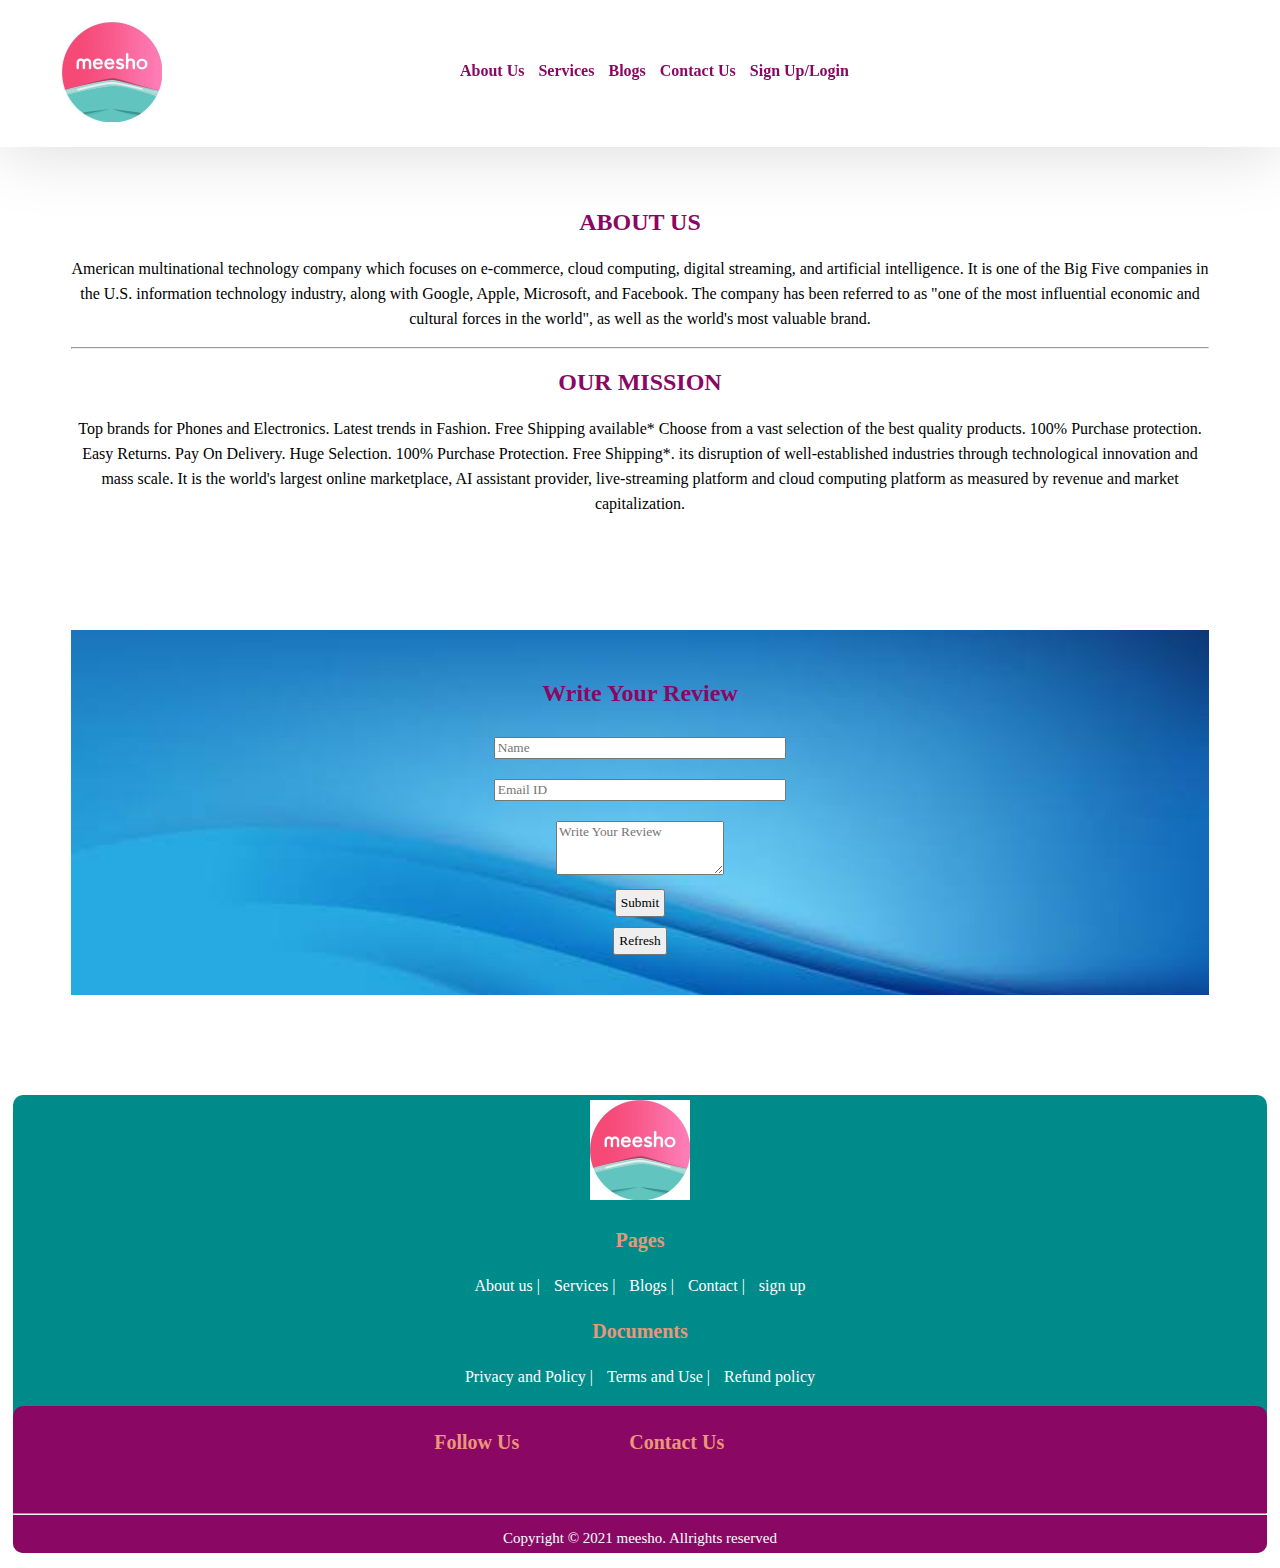
<file: about.html>
<!DOCTYPE html>
<html lang="en">
    <head>
        <title>E-Commerce | About Us</title>
        <link rel="icon" href="images/meesho.jpg">
        <meta http-equiv="Content-Type" content="text/html:charset=UTF-8">
        <meta http-equiv="X-UA-Compatible" content="IE=7">
        <meta charset="utf-8">
        <meta name="viewport" content="width=device-width, initial-scale=1">
        <link rel="stylesheet" href="style.css">
        <link rel="stylesheet" href="https://cdnjs.cloudflare.com/ajax/libs/font-awesome/5.15.3/css/all.min.css" 
              integrity="sha512-iBBXm8fW90+nuLcSKlbmrPcLa0OT92xO1BIsZ+ywDWZCvqsWgccV3gFoRBv0z+8dLJgyAHIhR35VZc2oM/gI1w==" 
              crossorigin="anonymous" referrerpolicy="no-referrer" />
    </head>
        <nav class="nav nav_top">
            <div class=logo>
                <a href="index.html"><img src="images/meesho.jpg" width="100">
            </div>
            <div class="nav_side">
                <a href="about.html">About Us</a>
                <a href="services.html">Services</a>
                <a href="blogs.html">Blogs</a>
                <a href="contact.html">Contact Us</a>
                <a href="signup.html">Sign Up/Login</a>
            </div>
        </nav>
        <div class="about_us">
            <h2>ABOUT US</h2>
            <div class="about_container">
            <p>American multinational technology company which focuses on e-commerce, 
            cloud computing, digital streaming, and artificial intelligence. 
            It is one of the Big Five companies in the U.S. information technology industry, 
            along with Google, Apple, Microsoft, and Facebook.
             The company has been referred to as 
            "one of the most influential economic and cultural forces in the world", 
            as well as the world's most valuable brand.</p><hr>
            <h2>OUR MISSION</h2>
            <p>Top brands for Phones and Electronics.
             Latest trends in Fashion. 
            Free Shipping available* 
            Choose from a vast selection of the best quality products. 
            100% Purchase protection. Easy Returns. Pay On Delivery. Huge Selection. 
            100% Purchase Protection. Free Shipping*.
            its disruption of well-established industries through technological
             innovation and mass scale. It is the world's largest online marketplace,
             AI assistant provider, live-streaming platform and cloud computing platform
             as measured by revenue and market capitalization.</p>
            </div>
            <div class="feed">
            <h2>Write Your Review</h2>
            <div class="feed_form">
            
            <form name="submit-googlesheet" method="post">
            <input type="text" name="Name" placeholder="Name"><br>
            <input type="email" name="Email" placeholder="Email ID"><br>
            <textarea rows="3" cols="20" name="Review" placeholder="Write Your Review"></textarea><br>
            <button type="submit">Submit</button><br>
            <button type="reset">Refresh</button><br>
            </form>
            </div>
            </div>
            </div>
            <footer>
                <div class="footer_logo">
                  <a href="index.html"><img src="images/meesho.jpg" width="100"></a>
                </div>
                <div class="pages">
                  <h3>Pages</h3>
                  <a href="about.html">About us |</a>
                  <a href="services.html">Services |</a>
                  <a href="blogs.html">Blogs |</a>
                  <a href="contact.html">Contact |</a>
                  <a href="signup.html">sign up</a>
                </div>
                <div class="doc">
                  <h3>Documents</h3>
                  <a href="">Privacy and Policy |</a>
                  <a href="">Terms and Use |</a>
                  <a href="">Refund policy</a>
                </div>
                <div class="media">
                  <div class="media_container">
                    <div class="social">
                      <h3>Follow Us</h3>
                      <a href="https://m.facebook.com/meeshosupply/" target="_blank"><i class="fab fa-facebook" aria-hidden="true"></i></a>
                   <a href="https://www.instagram.com/meeshoapp/?hl=en" target="_blank"><i class="fab fa-instagram" aria-hidden ="true"></i></a>

                  <a href="https://in.linkedin.com/company/meesho" target="_blank"><i class="fab fa-linkedin" aria-hidden="true"></i></a>
                </div>
                <div class="contact">
                  <h3>Contact Us</h3>
                  <a href=""><i class="fab fa-whatsapp" aria-hidden ="true"></i></a>
                  <a href="tel:+9108061799600"><i class="fa fa-phone-square" aria-hidden="true"></i></a>
                  <a href="mailto:help@meesho.com"><i class="fa fa-envelope" aria-hidden="true"></i></a>
                    </div>                
                  </div>
                  <hr>
                  <div class="copy">
                      <p>Copyright © 2021 meesho. Allrights reserved</p>
                  </div>
                </div>
                
                  
              </footer>
              <script>
                const scriptURL="https://script.google.com/macros/s/AKfycbzlVRoZkAQkU1pvOA4xZ0fseNCXo7abJNK1Ych_eWURIHkb6ZKHdd_JJUzUgX9mAYrY/exec"
                const form = document.forms['submit-googlesheet']
                          
                            form.addEventListener('submit', e => {
                              e.preventDefault()
                              fetch(scriptURL, { method: 'POST', body: new FormData(form)})
                                .then(response => alert("Thanks for Contacting us..! We Will Contact You Soon..."))
                                .catch(error => console.error('Error!', error.message))
                            })
                </script>
            </body>
    
 
            </html>
</file>
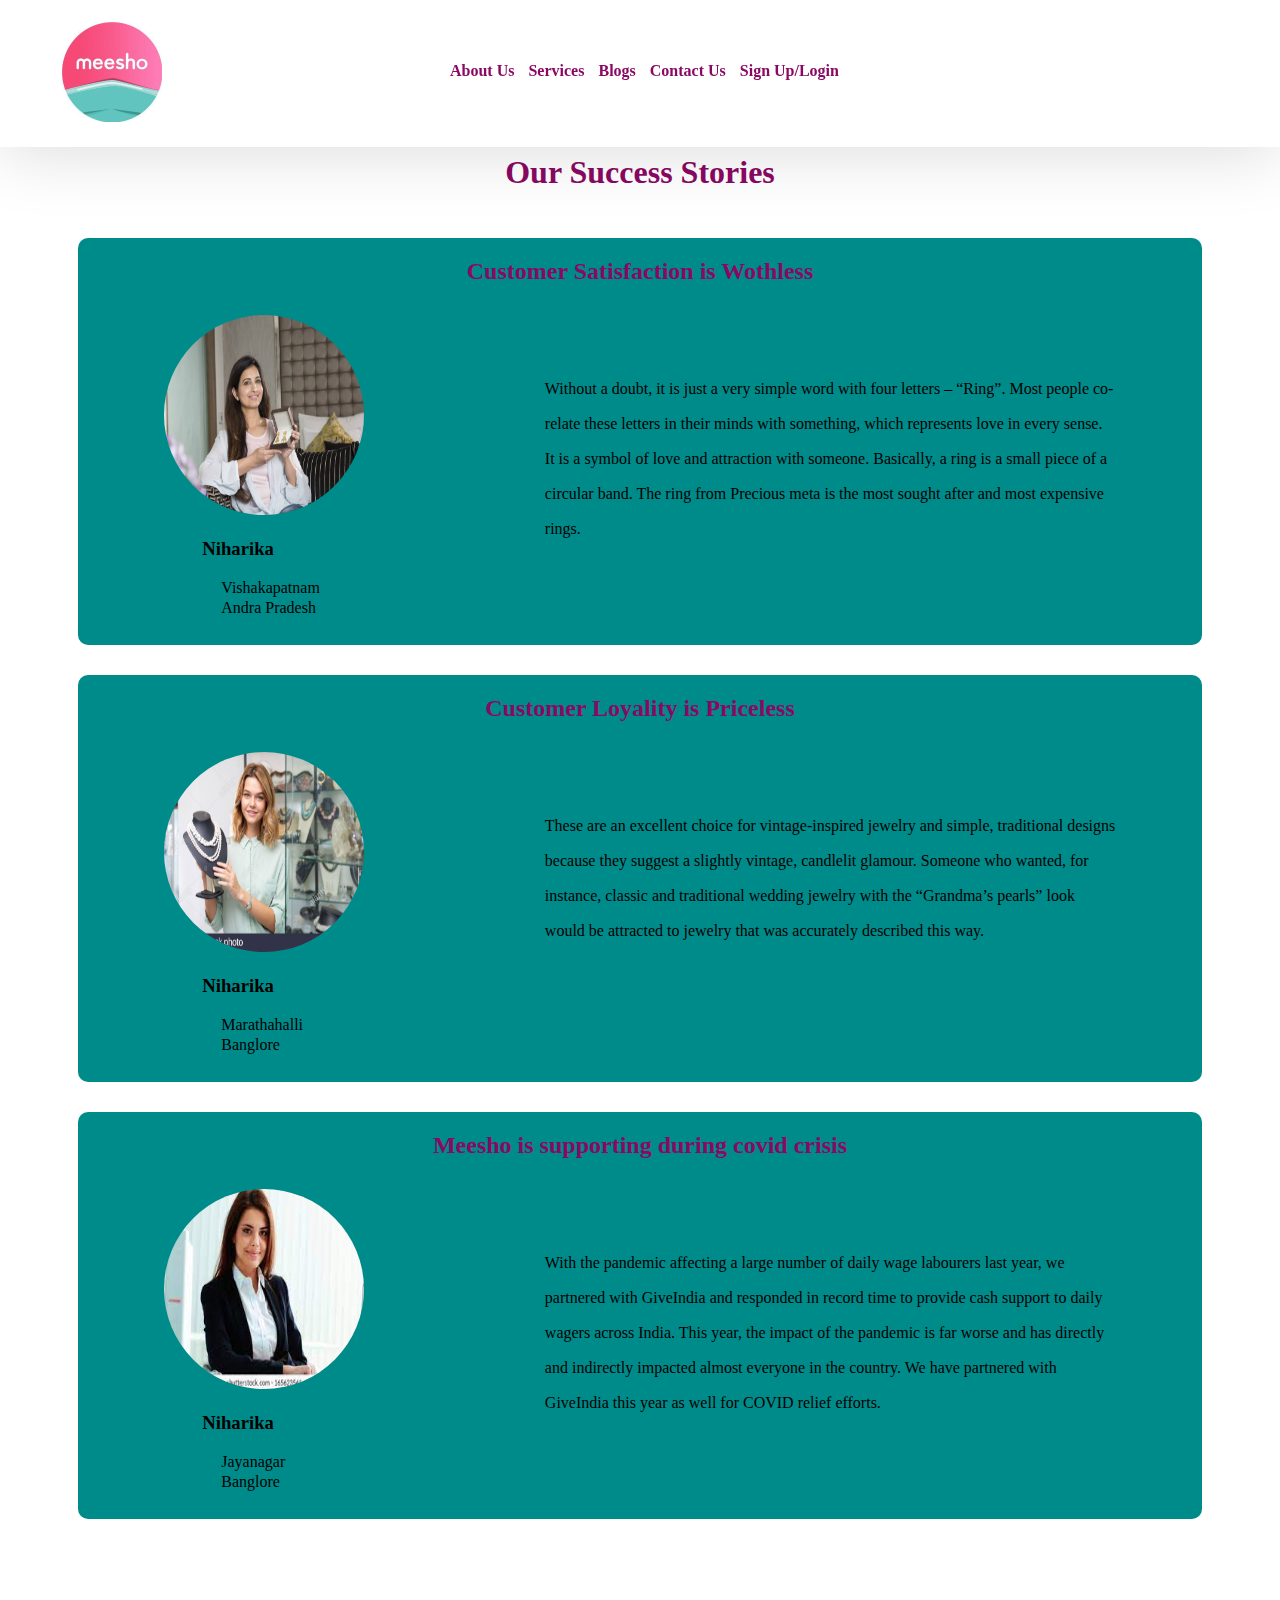
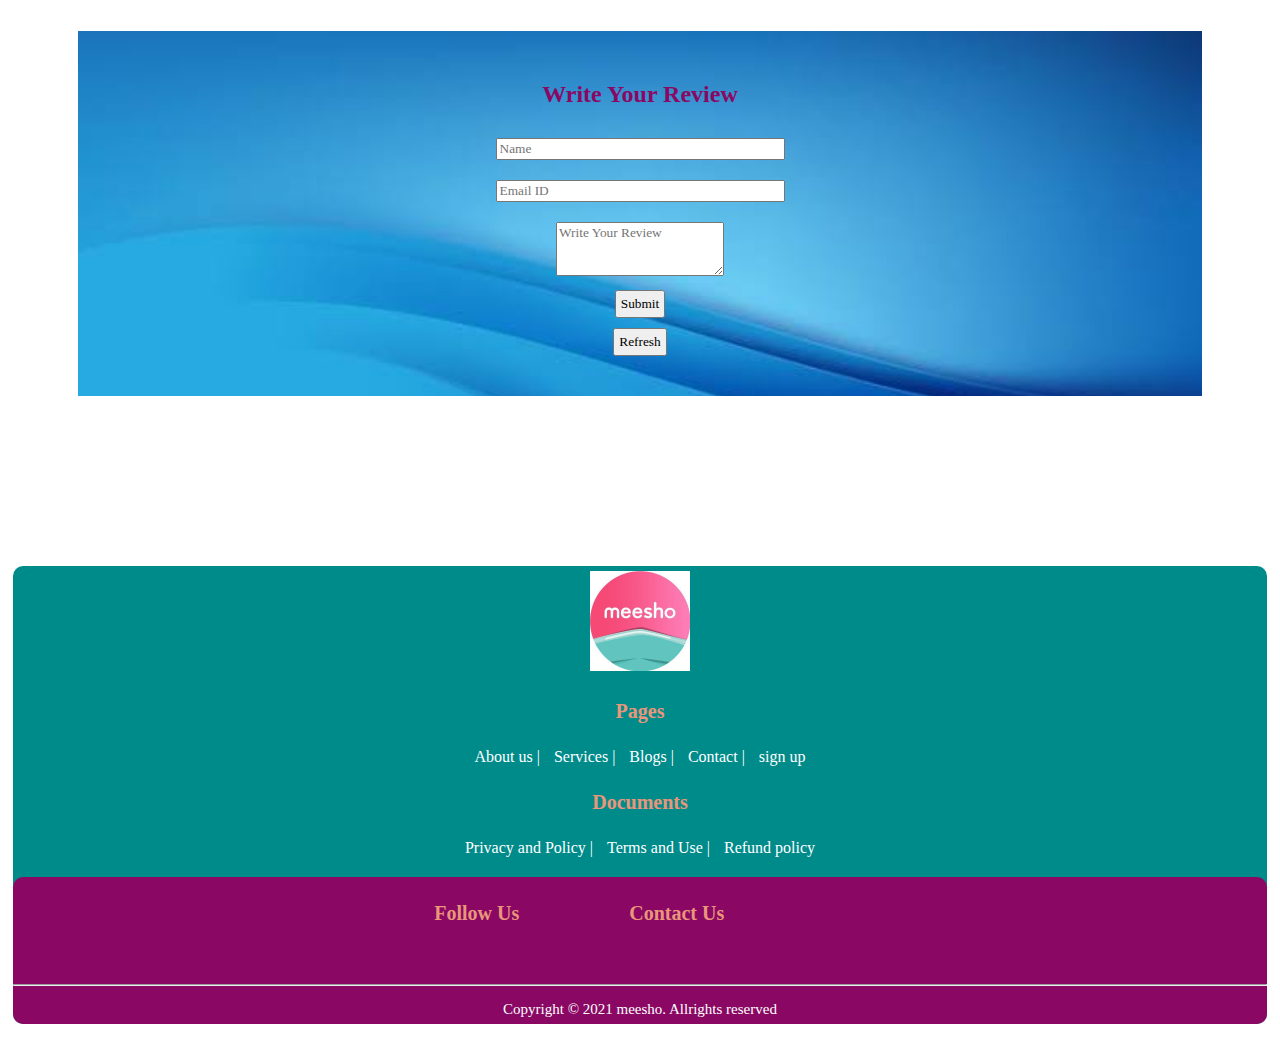
<file: blogs.html>
<!DOCTYPE html>
<html lang="en">
    <head>
        <title>E-Commerce | Blogs</title>
        <link rel="icon" href="images/meesho.jpg">
        <meta http-equiv="Content-Type" content="text/html:charset=UTF-8">
        <meta http-equiv="X-UA-Compatible" content="IE=7">
        <meta charset="utf-8">
        <meta name="viewport" content="width=device-width, initial-scale=1">
        <link rel="stylesheet" href="style.css">
        <link rel="stylesheet" href="https://cdnjs.cloudflare.com/ajax/libs/font-awesome/5.15.3/css/all.min.css" 
       integrity="sha512-iBBXm8fW90+nuLcSKlbmrPcLa0OT92xO1BIsZ+ywDWZCvqsWgccV3gFoRBv0z+8dLJgyAHIhR35VZc2oM/gI1w==" 
     crossorigin="anonymous" referrerpolicy="no-referrer" />
    </head>
    <body>
        <nav class="nav nav_top">
            <div class=logo>
                <a href="index.html"><img src="images/meesho.jpg" width="100"></a>
            </div>
            <div class="nav_side">
                <a href="about.html">About Us</a>
                <a href="services.html">Services</a>
                <a href="blogs.html">Blogs</a>
                <a href="contact.html">Contact Us</a>
                <a href="signup.html">Sign Up/Login</a>
            </div>
        </nav>
        <div class="blog">
            <h1>Our Success Stories</h1>
            <div class="blog_view">
                <h2>Customer Satisfaction is Wothless</h2>
                <div class="blog_container">
                    <div class="blog_img">                                       
                        <img src="images/review.jpeg" width="200" height="200">
                        <h3><i class="fa fa-user" aria-hidden="true"></i> Niharika</h3>
                        <p>Vishakapatnam<br>Andra Pradesh</p>
                    </div>
                    <div class="blog_content">
                    <p>Without a doubt, it is just a very simple word with four letters – “Ring”. 
                        Most people co-relate these letters in their minds with something, 
                        which represents love in every sense. It is a symbol of love and attraction with someone. 
                        Basically, a ring is a small piece of a circular band.
                        The ring from Precious meta is the most sought after and most expensive rings.</p>
                    </div>
                </div>
            </div>
            <div class="blog_view">
                <h2>Customer Loyality is Priceless</h2>
                <div class="blog_container">
                    <div class="blog_img">  
                        <img src="images/customer.jpg" width="200" height="200">
                        <h3><i class="fa fa-user" aria-hidden="true"></i> Niharika</h3>
                        <p>Marathahalli<br>Banglore</p>
                    </div>
                    <div class="blog_content">
                        <p>These are an excellent choice for vintage-inspired jewelry and simple,
                        traditional designs because they suggest a slightly vintage, candlelit glamour. 
                        Someone who wanted, for instance, classic and traditional wedding jewelry with the “Grandma’s pearls” 
                        look would be attracted to jewelry that was accurately described this way.</p>
                    </div>
                </div>
            </div>
            <div class="blog_view">
                <h2>Meesho is supporting during covid crisis</h2>
                <div class="blog_container">
                    <div class="blog_img">
                        <img src="images/blog.jpg" width="200" height="200">
                        <h3><i class="fa fa-user" aria-hidden="true"></i> Niharika</h3>
                        <p>Jayanagar<br>Banglore</p>
                    </div>
                    <div class="blog_content">
                        <p>With the pandemic affecting a large number of daily wage labourers last year, 
                            we partnered with GiveIndia and responded in record time to provide cash support 
                            to daily wagers across India. This year, the impact of the pandemic is far worse and has
                             directly and indirectly impacted almost everyone in the country. 
                            We have partnered with GiveIndia this year as well for COVID relief efforts.</p>
                    </div>
                </div>
           </div>
           
        <div class="feed">
            <h2>Write Your Review</h2>
            <div class="feed_form">
            
            <form name="submit-googlesheet" method="post">
            <input type="text" name="Name" placeholder="Name"><br>
            <input type="email" name="Email" placeholder="Email ID"><br>
            <textarea rows="3" cols="20" name="Review" placeholder="Write Your Review"></textarea><br>
            <button type="submit">Submit</button><br>
            <button type="reset">Refresh</button><br>
            </form>
            </div>
            </div>
            </div>
        <footer>
            <div class="footer_logo">
              <a href="index.html"><img src="images/meesho.jpg" width="100"></a>
            </div>
            <div class="pages">
              <h3>Pages</h3>
              <a href="about.html">About us |</a>
              <a href="services.html">Services |</a>
              <a href="blogs.html">Blogs |</a>
              <a href="contact.html">Contact |</a>
              <a href="signup.html">sign up</a>
            </div>
            <div class="doc">
              <h3>Documents</h3>
              <a href="">Privacy and Policy |</a>
              <a href="">Terms and Use |</a>
              <a href="">Refund policy</a>
            </div>
            <div class="media">
              <div class="media_container">
                <div class="social">
                  
                      <h3>Follow Us</h3>
                      <a href="https://m.facebook.com/meeshosupply/" target="_blank"><i class="fab fa-facebook" aria-hidden="true"></i></a>
                  <a href="https://www.instagram.com/meeshoapp/?hl=en" target="_blank"><i class="fab fa-instagram-square"  aria-hidden ="true"></i></a>
                  <a href="https://in.linkedin.com/company/meesho" target="_blank"><i class="fab fa-linkedin" aria-hidden="true"></i></a>
                </div>
                <div class="contact">
                  <h3>Contact Us</h3>
                  <a href=""><i class="fab fa-whatsapp-square fa-3x" aria-hidden ="true"></i></a>
                  <a href="tel:+9108061799600"><i class="fa fa-phone-square" aria-hidden="true"></i></a>
                  <a href="mailto:help@meesho.com"><i class="fa fa-envelope" aria-hidden="true"></i></a>
                </div>                
              </div>
              <hr>
              <div class="copy">
                  <p>Copyright © 2021 meesho. Allrights reserved</p>
              </div>
            </div>
            
              
          </footer>
          <script>
            const scriptURL="https://script.google.com/macros/s/AKfycbzlVRoZkAQkU1pvOA4xZ0fseNCXo7abJNK1Ych_eWURIHkb6ZKHdd_JJUzUgX9mAYrY/exec"
            const form = document.forms['submit-googlesheet']
                      
                        form.addEventListener('submit', e => {
                          e.preventDefault()
                          fetch(scriptURL, { method: 'POST', body: new FormData(form)})
                            .then(response => alert("Thanks for Contacting us..! We Will Contact You Soon..."))
                            .catch(error => console.error('Error!', error.message))
                        })
            </script>
        </body>


        </html>
</file>
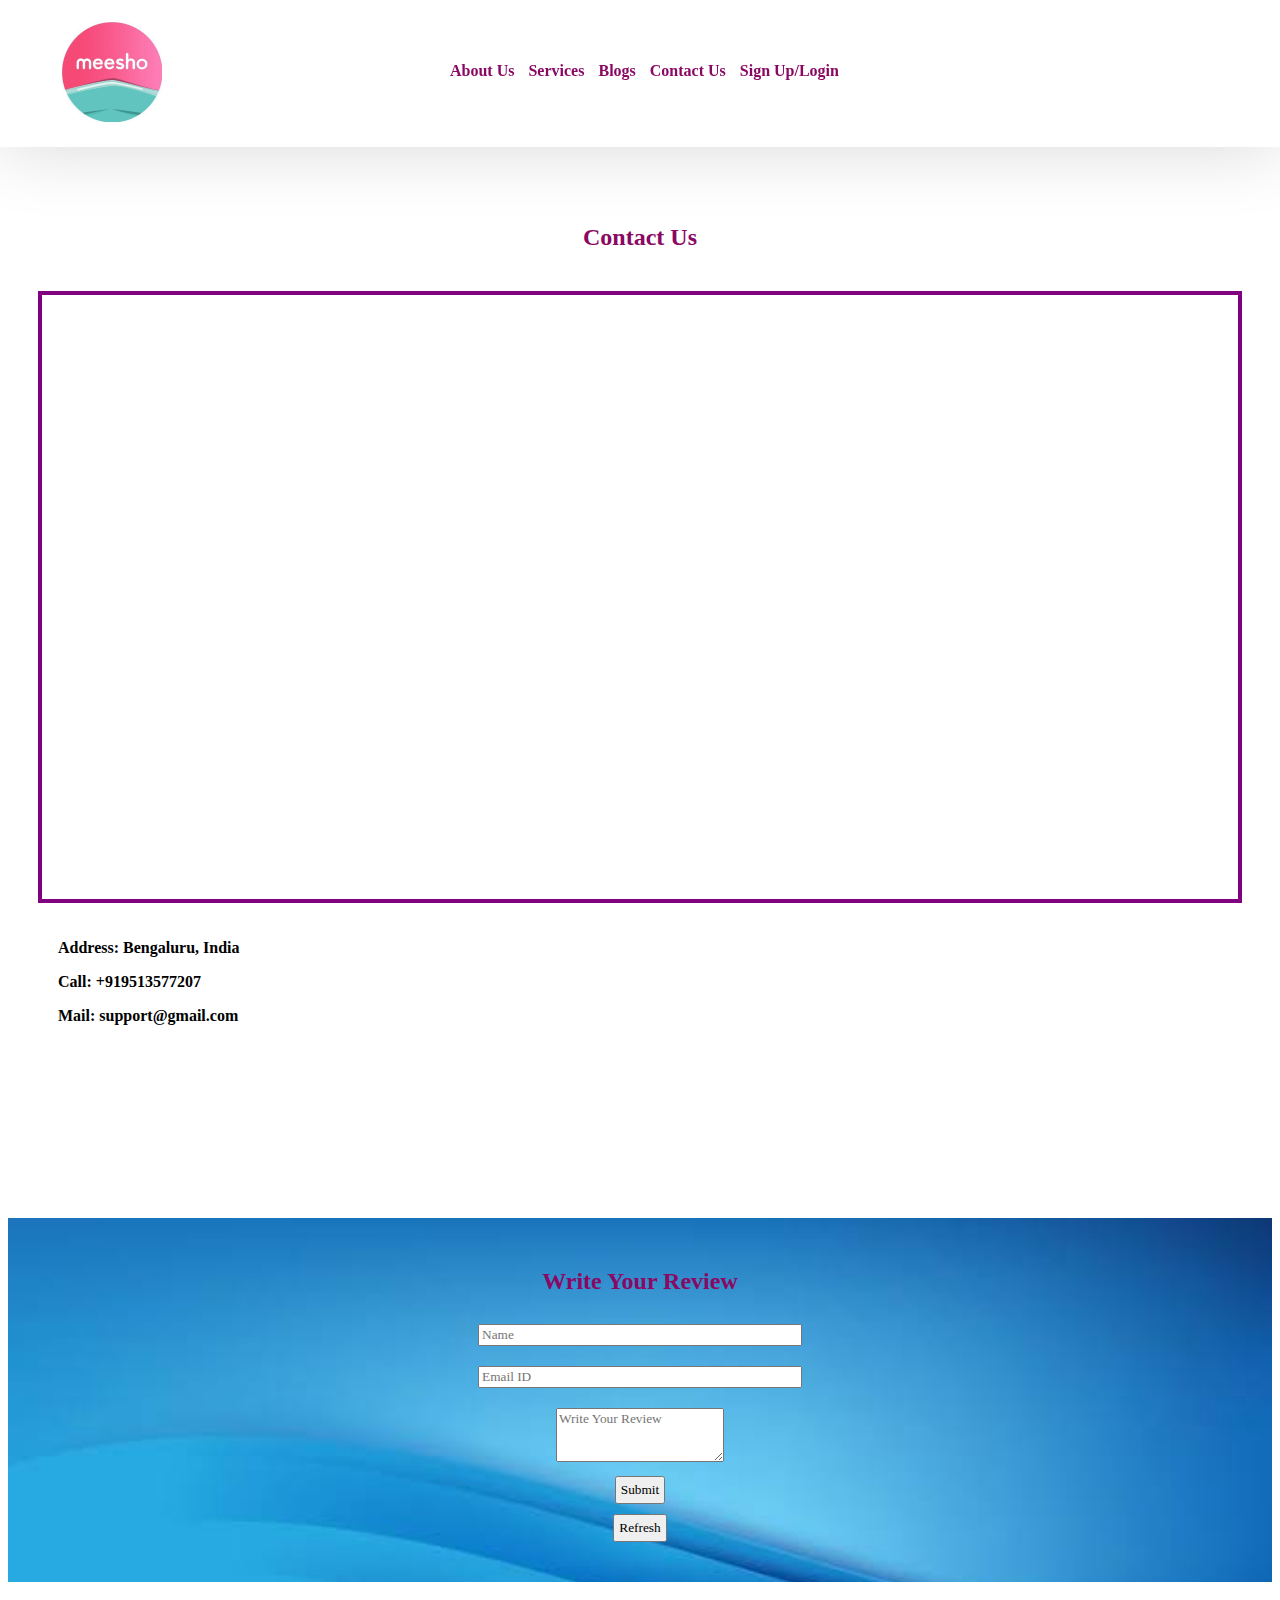
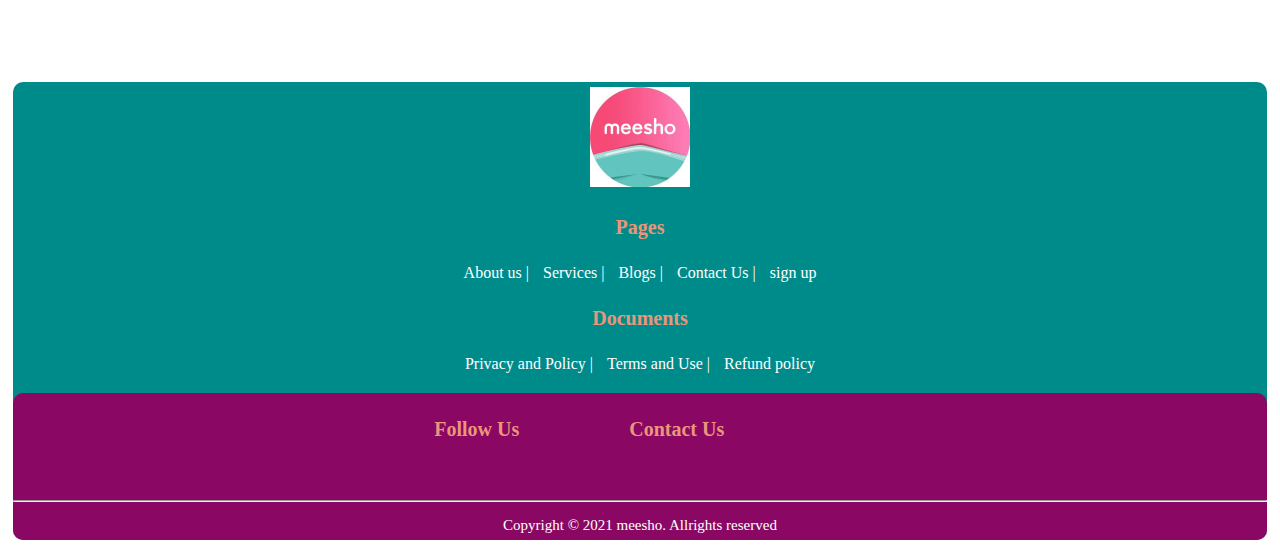
<file: contact.html>
<!DOCTYPE html>
<html lang="en">
    <head>
        <title>E-Commerce | Contact Us</title>
        <link rel="icon" href="images/meesho.jpg">
        <meta http-equiv="Content-Type" content="text/html:charset=UTF-8">
        <meta http-equiv="X-UA-Compatible" content="IE=7">
        <meta charset="utf-8">
        <meta name="viewport" content="width=device-width, initial-scale=1">
        <link rel="stylesheet" href="style.css">
        <link rel="stylesheet" href="https://cdnjs.cloudflare.com/ajax/libs/font-awesome/5.15.3/css/all.min.css"
 integrity="sha512-iBBXm8fW90+nuLcSKlbmrPcLa0OT92xO1BIsZ+ywDWZCvqsWgccV3gFoRBv0z+8dLJgyAHIhR35VZc2oM/gI1w==" 
crossorigin="anonymous" referrerpolicy="no-referrer" />
    </head>
    <body>
        <nav class="nav nav_top">
            <div class=logo>
                <a href="index.html"><img src="images/meesho.jpg" width="100"></a>
            </div>
            <div class="nav_side">
                <a href="about.html">About Us</a>
                <a href="services.html">Services</a>
                <a href="blogs.html">Blogs</a>
                <a href="contact.html">Contact Us</a>
                <a href="signup.html">Sign Up/Login</a>
            </div>
        </nav>
        <div class="contact_us">
            <h2>Contact Us</h2>
            <div class="g_map">
                <iframe src="https://www.google.com/maps/embed?pb=!1m18!1m12!1m3!1d497723.7994960129!2d77.30163505361749!3d12.
                941929779416583!2m3!1f0!2f0!3f0!3m2!1i1024!2i768!4f13.1!3m3!1m2!
                1s0x3bae16440acd0efd%3A0x58f093efec8f6c9f!2sBangalore%20Urban%2C%20Karnataka!5e0!3m2!1sen!2sin!
                4v1625988581737!5m2!1sen!2sin" 
                width="100%" height="600" style="border:0;" allowfullscreen="" loading="lazy"></iframe>

            </div>
            <div class="contact_container">
                <p><b>Address: Bengaluru, India</b></p>
                <p><b>Call: +919513577207</b></p>
                <p><b>Mail: support@gmail.com</b></p>
            </div>
        </div>
        <div class="feed">
          <h2>Write Your Review</h2>
          <div class="feed_form">
          
          <form name="submit-googlesheet" method="post">
          <input type="text" name="Name" placeholder="Name"><br>
          <input type="email" name="Email" placeholder="Email ID"><br>
          <textarea rows="3" cols="20" name="Review" placeholder="Write Your Review"></textarea><br>
          <button type="submit">Submit</button><br>
          <button type="reset">Refresh</button><br>
          </form>
          </div>
        </div>
        </div>
          <footer>
              <div class="footer_logo">
                <a href="index.html"><img src="images/meesho.jpg" width="100"></a>
              </div>
              <div class="pages">
                <h3>Pages</h3>
                <a href="about.html">About us |</a>
                <a href="services.html">Services |</a>
                <a href="blogs.html">Blogs |</a>
                <a href="contact.html">Contact Us |</a>
                <a href="signup.html">sign up</a>
              </div>
              <div class="doc">
                <h3>Documents</h3>
                <a href="">Privacy and Policy |</a>
                <a href="">Terms and Use |</a>
                <a href="">Refund policy</a>
              </div>
              <div class="media">
                <div class="media_container">
                  <div class="social">
                    
                      <h3>Follow Us</h3>
                      <a href="https://m.facebook.com/meeshosupply/" target="_blank"><i class="fab fa-facebook" aria-hidden="true"></i></a>
                  <a href="https://www.instagram.com/meeshoapp/?hl=en" target="_blank"><i class="fab fa-instagram-square"  aria-hidden ="true"></i></a>
                  <a href="https://in.linkedin.com/company/meesho" target="_blank"><i class="fab fa-linkedin" aria-hidden="true"></i></a>
                </div>
                <div class="contact">
                  <h3>Contact Us</h3>
                  <a href=""><i class="fab fa-whatsapp-square" aria-hidden ="true"></i></a>
                  <a href="tel:+9108061799600"><i class="fa fa-phone-square" aria-hidden="true"></i></a>
                  <a href="mailto:help@meesho.com"><i class="fa fa-envelope" aria-hidden="true"></i></a>
                  </div>                
                </div>
                <hr>
                <div class="copy">
                    <p>Copyright © 2021 meesho. Allrights reserved</p>
                </div>
              </div>
              
                
            </footer>
            <script>
              const scriptURL="https://script.google.com/macros/s/AKfycbzlVRoZkAQkU1pvOA4xZ0fseNCXo7abJNK1Ych_eWURIHkb6ZKHdd_JJUzUgX9mAYrY/exec"
              const form = document.forms['submit-googlesheet']
                        
                          form.addEventListener('submit', e => {
                            e.preventDefault()
                            fetch(scriptURL, { method: 'POST', body: new FormData(form)})
                              .then(response => alert("Thanks for Contacting us..! We Will Contact You Soon..."))
                              .catch(error => console.error('Error!', error.message))
                          })
              </script>
        </body>
        </html>
</file>
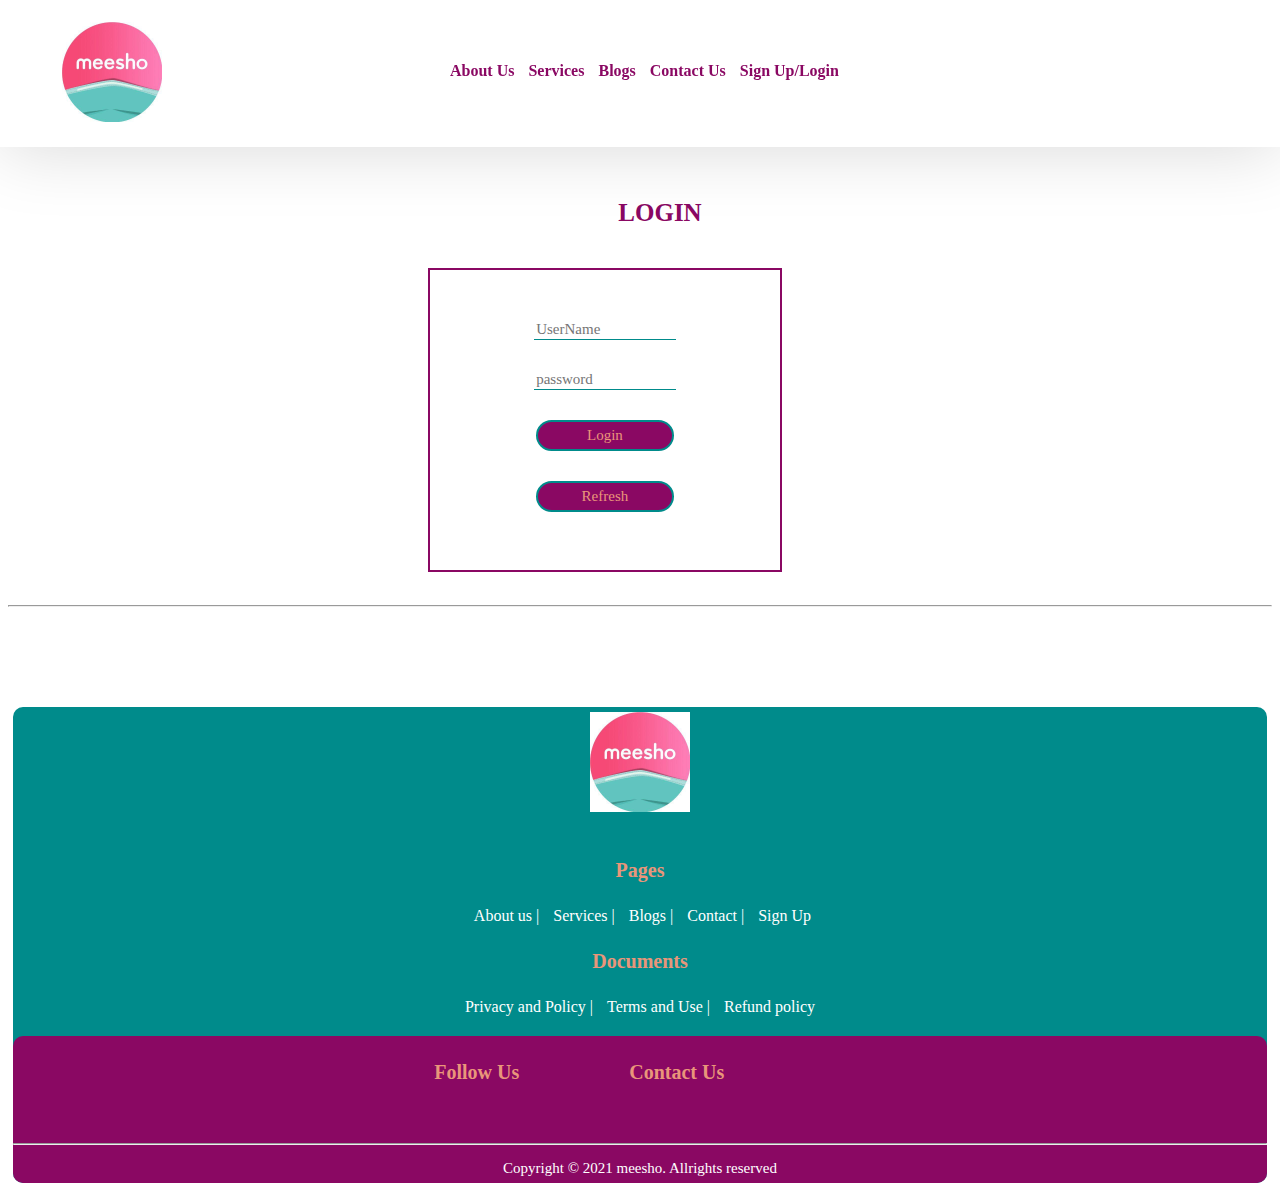
<file: login.html>
<!DOCTYPE html>
<html lang="en">
    <head>
        <title>E-Commerce | Login</title>
        <link rel="icon" href="images/meesho.jpg">
        
        <meta http-equiv="Content-Type" content="text/html:charset=UTF-8">
        <meta http-equiv="X-UA-Compatible" content="IE=7">
        <meta charset="UTF-8">
        <meta name="viewport" content="width=device-width, initial-scale=1">
        <link rel="stylesheet" href="style.css">
         
        <link rel="stylesheet" href="https://cdnjs.cloudflare.com/ajax/libs/font-awesome/5.15.3/css/all.min.css"
 integrity="sha512-iBBXm8fW90+nuLcSKlbmrPcLa0OT92xO1BIsZ+ywDWZCvqsWgccV3gFoRBv0z+8dLJgyAHIhR35VZc2oM/gI1w==" 
crossorigin="anonymous" referrerpolicy="no-referrer" />

    </head>
    <body>
        <nav class="nav nav_top">
            <div class=logo>
                <a href="index.html"><img src="images/meesho.jpg" width="100"></a>
            </div>
            <div class="nav_side">
                <a href="about.html">About Us</a>
                <a href="services.html">Services</a>
                <a href="blogs.html">Blogs</a>
                <a href="contact.html">Contact Us</a>
                <a href="signup.html">Sign Up/Login</a>
            </div>
        </nav>
        <div class='login'>
            <h2>LOGIN</h2>
            <div class="login_container">
                <form >
                  <i class="fa fa-user" aria-hidden="true"></i>
                  <input type="text" name=" UserName" placeholder="UserName" required><br>
                  <i class="fa fa-key" aria-hidden="true"></i>
                  <input type="password" name="password" placeholder="password" required><br>
                    <button type="submit"  onclick="alert('Welcome to Meesho Hope you have a Great Shopping')">Login</button><br>
                    <button type="reset">Refresh</button><br>
                </form>
            </div>
        </div>
        
        <hr>
        <footer>
            <div class="footer_logo">
              <a href="index.html"><img src="images/meesho.jpg" width="100"</a>
            </div>
            <div class="pages">
              <h3>Pages</h3>
              <a href="about.html">About us |</a>
              <a href="services.html">Services |</a>
              <a href="blogs.html">Blogs |</a>
              <a href="contact.html">Contact |</a>
              <a href="signup.html">Sign Up</a>
            </div>
            <div class="doc">
              <h3>Documents</h3>
              <a href="">Privacy and Policy |</a>
              <a href="">Terms and Use |</a>
              <a href="">Refund policy</a>
            </div>
            <div class="media">
              <div class="media_container">
                <div class="social">
                  <h3>Follow Us</h3>
                  <a href="https://m.facebook.com/meeshosupply/" target="_blank"><i class="fab fa-facebook" aria-hidden="true"></i></a>
                   <a href="https://www.instagram.com/meeshoapp/?hl=en" target="_blank"><i class="fab fa-instagram" aria-hidden ="true"></i></a>
                   <a href="https://in.linkedin.com/company/meesho" target="_blank"><i class="fab fa-linkedin" aria-hidden="true"></i></a>
                </div>
                <div class="contact">
                  <h3>Contact Us</h3>
                  <a href=""><i class="fab fa-whatsapp" aria-hidden ="true"></i></a>
                  <a href="tel:+9108061799600"><i class="fa fa-phone-square" aria-hidden="true"></i></a>
                  <a href="mailto:help@meesho.com"><i class="fa fa-envelope" aria-hidden="true"></i></a>
                </div>                
              </div>
              <hr>
              <div class="copy">
                  <p>Copyright © 2021 meesho. Allrights reserved</p>
              </div>
            </div>
            
              
          </footer>
        </body>
    
 
        </html>
</file>
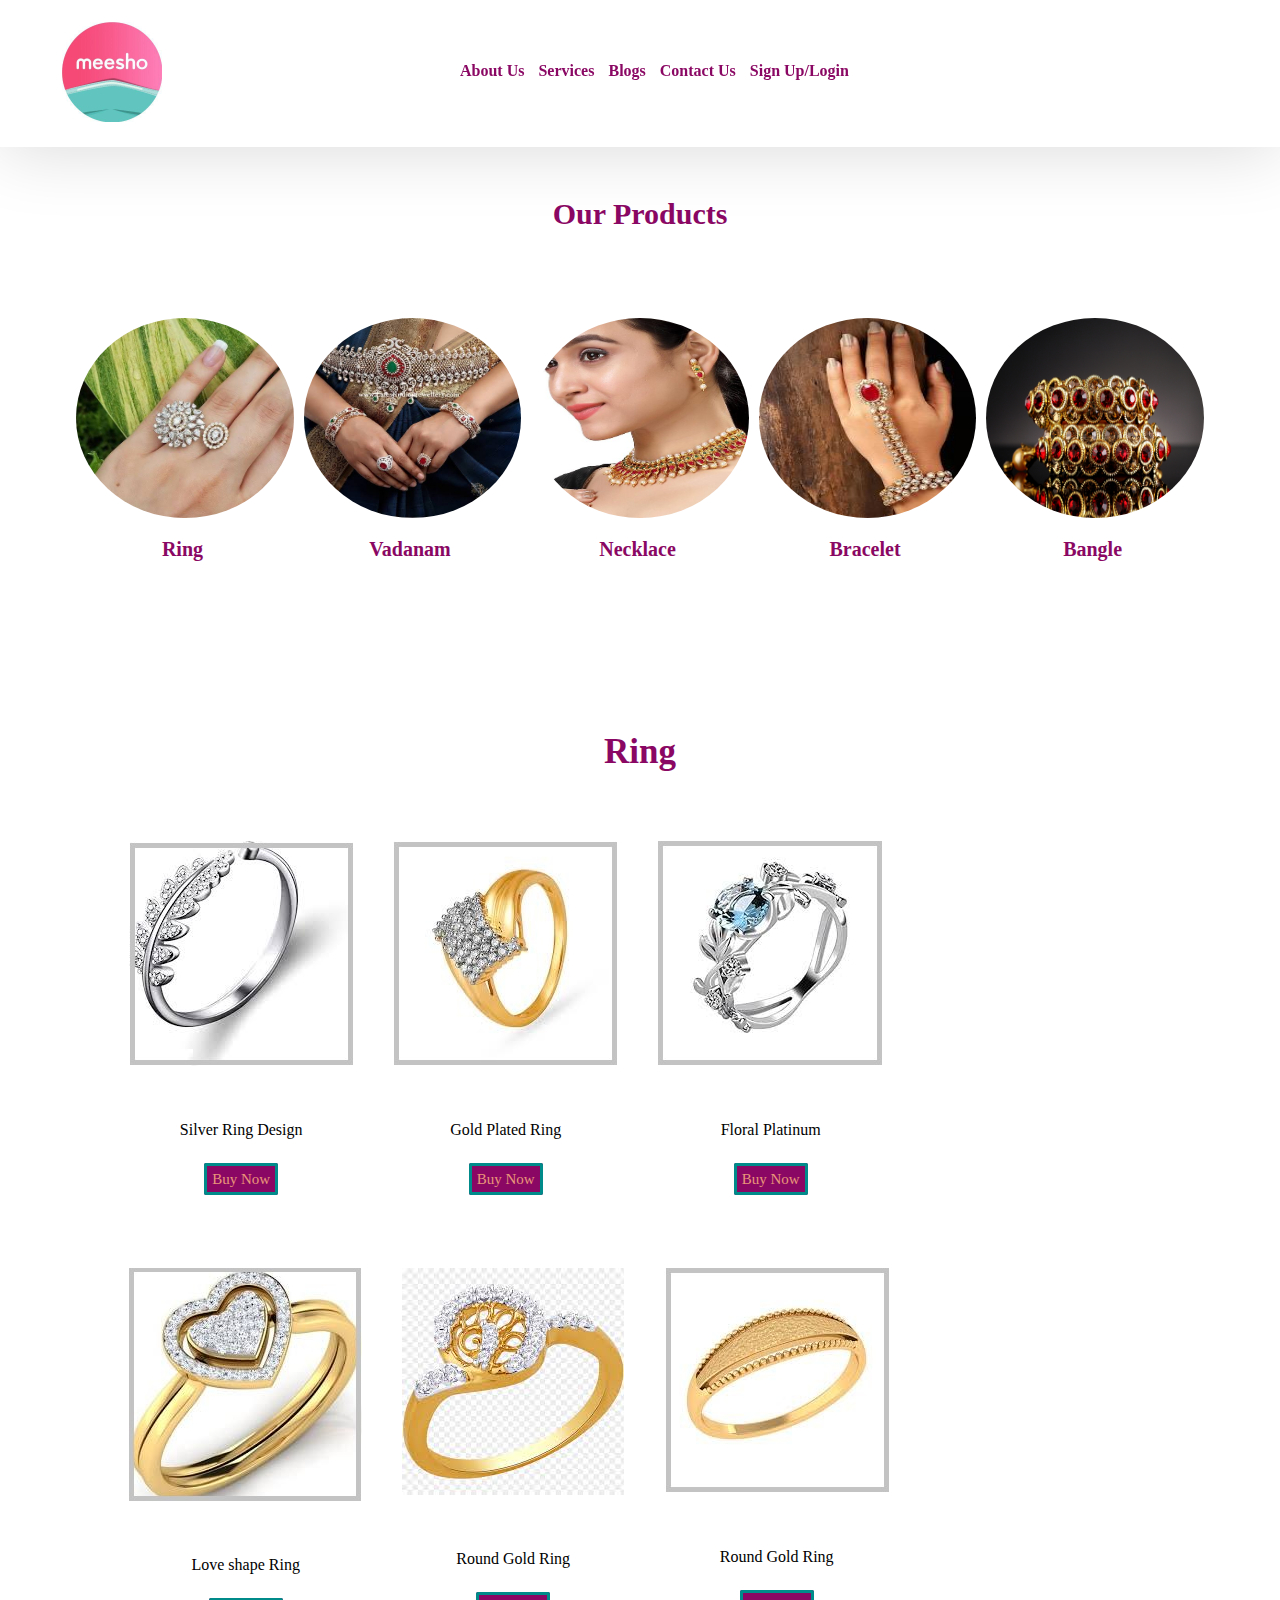
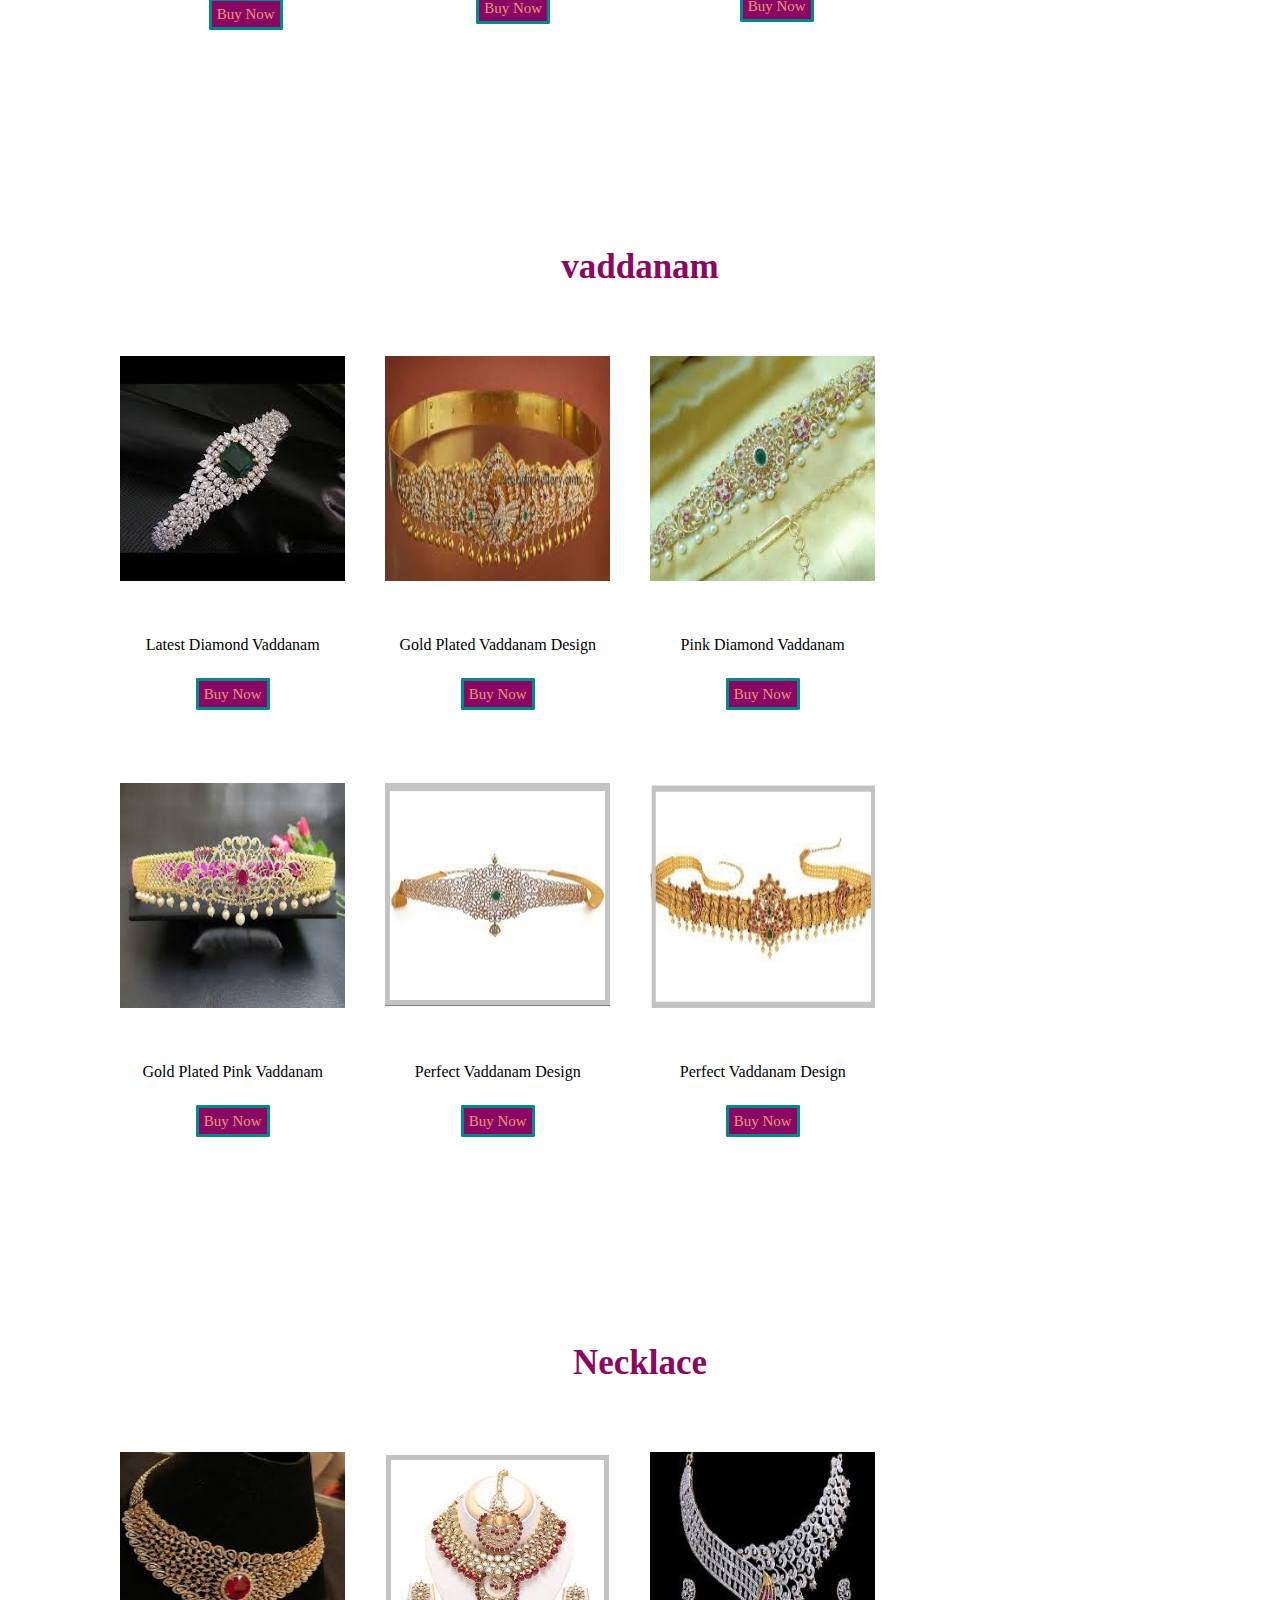
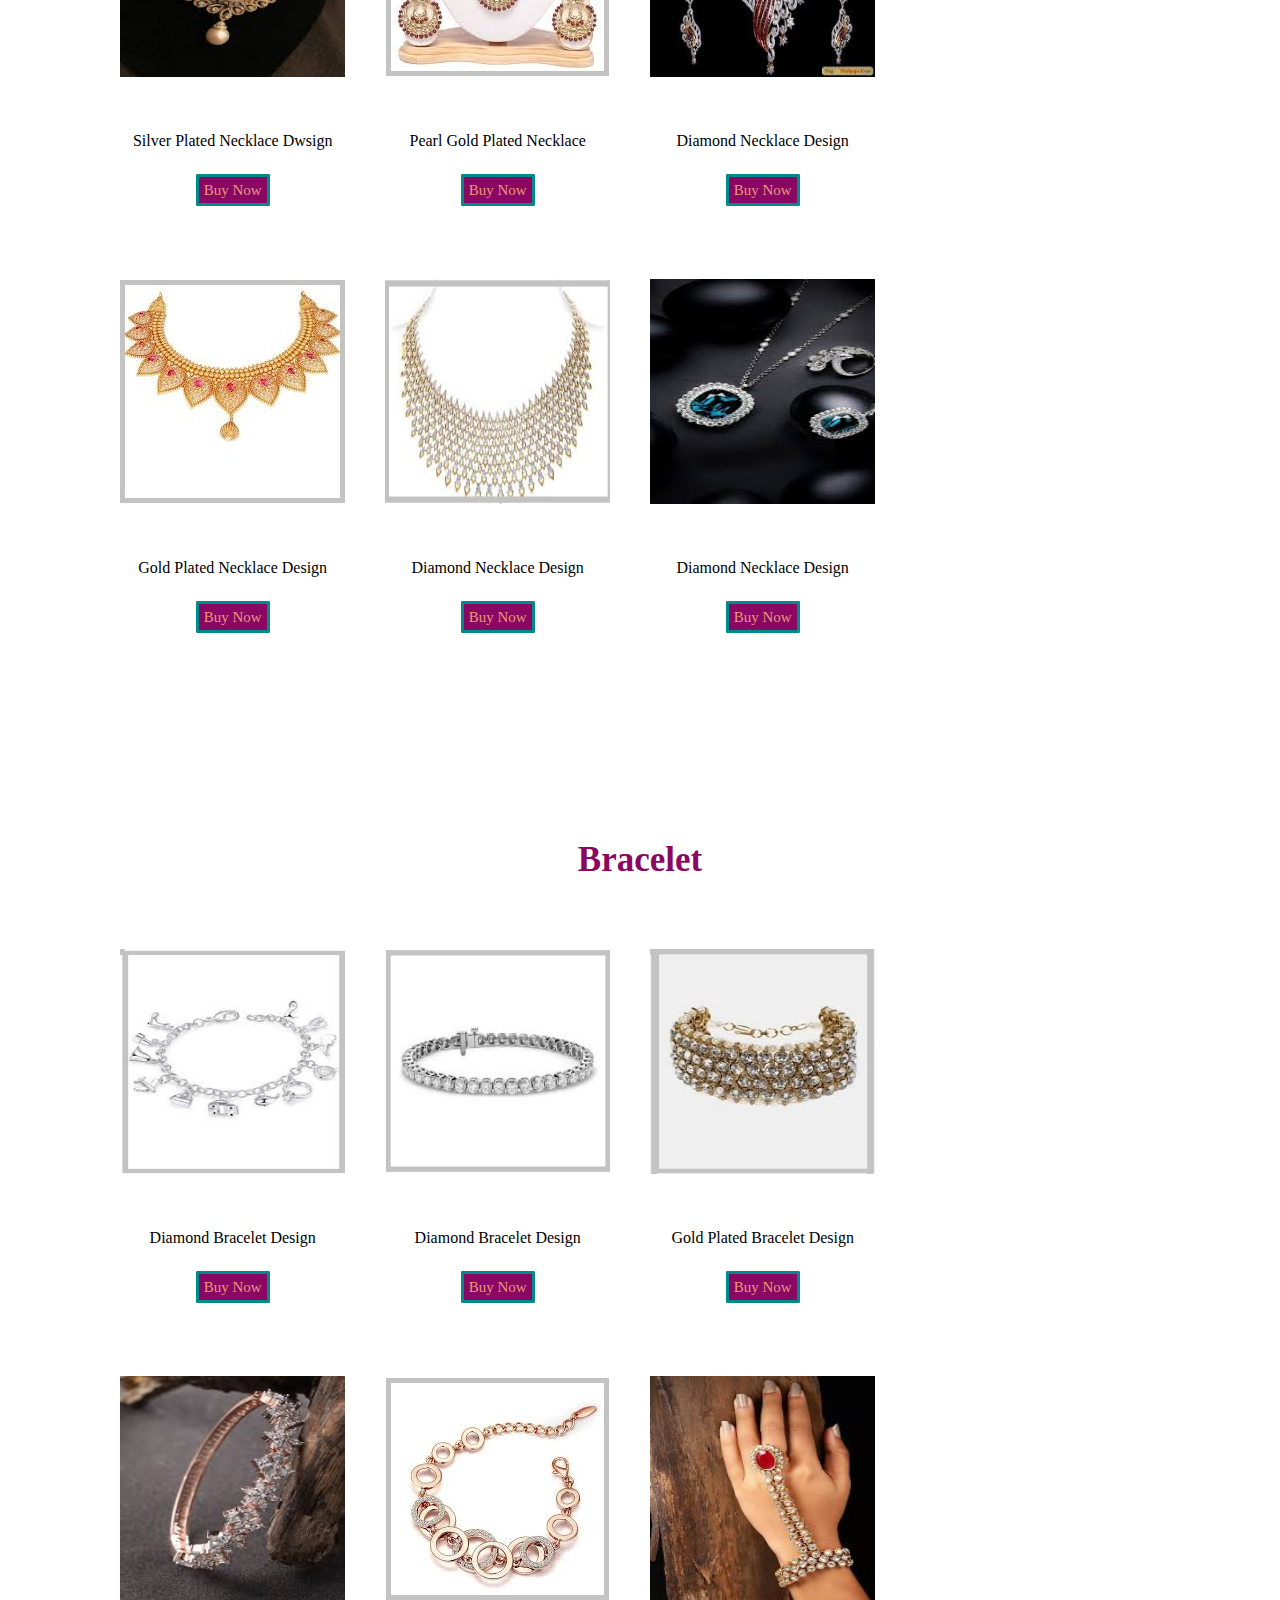
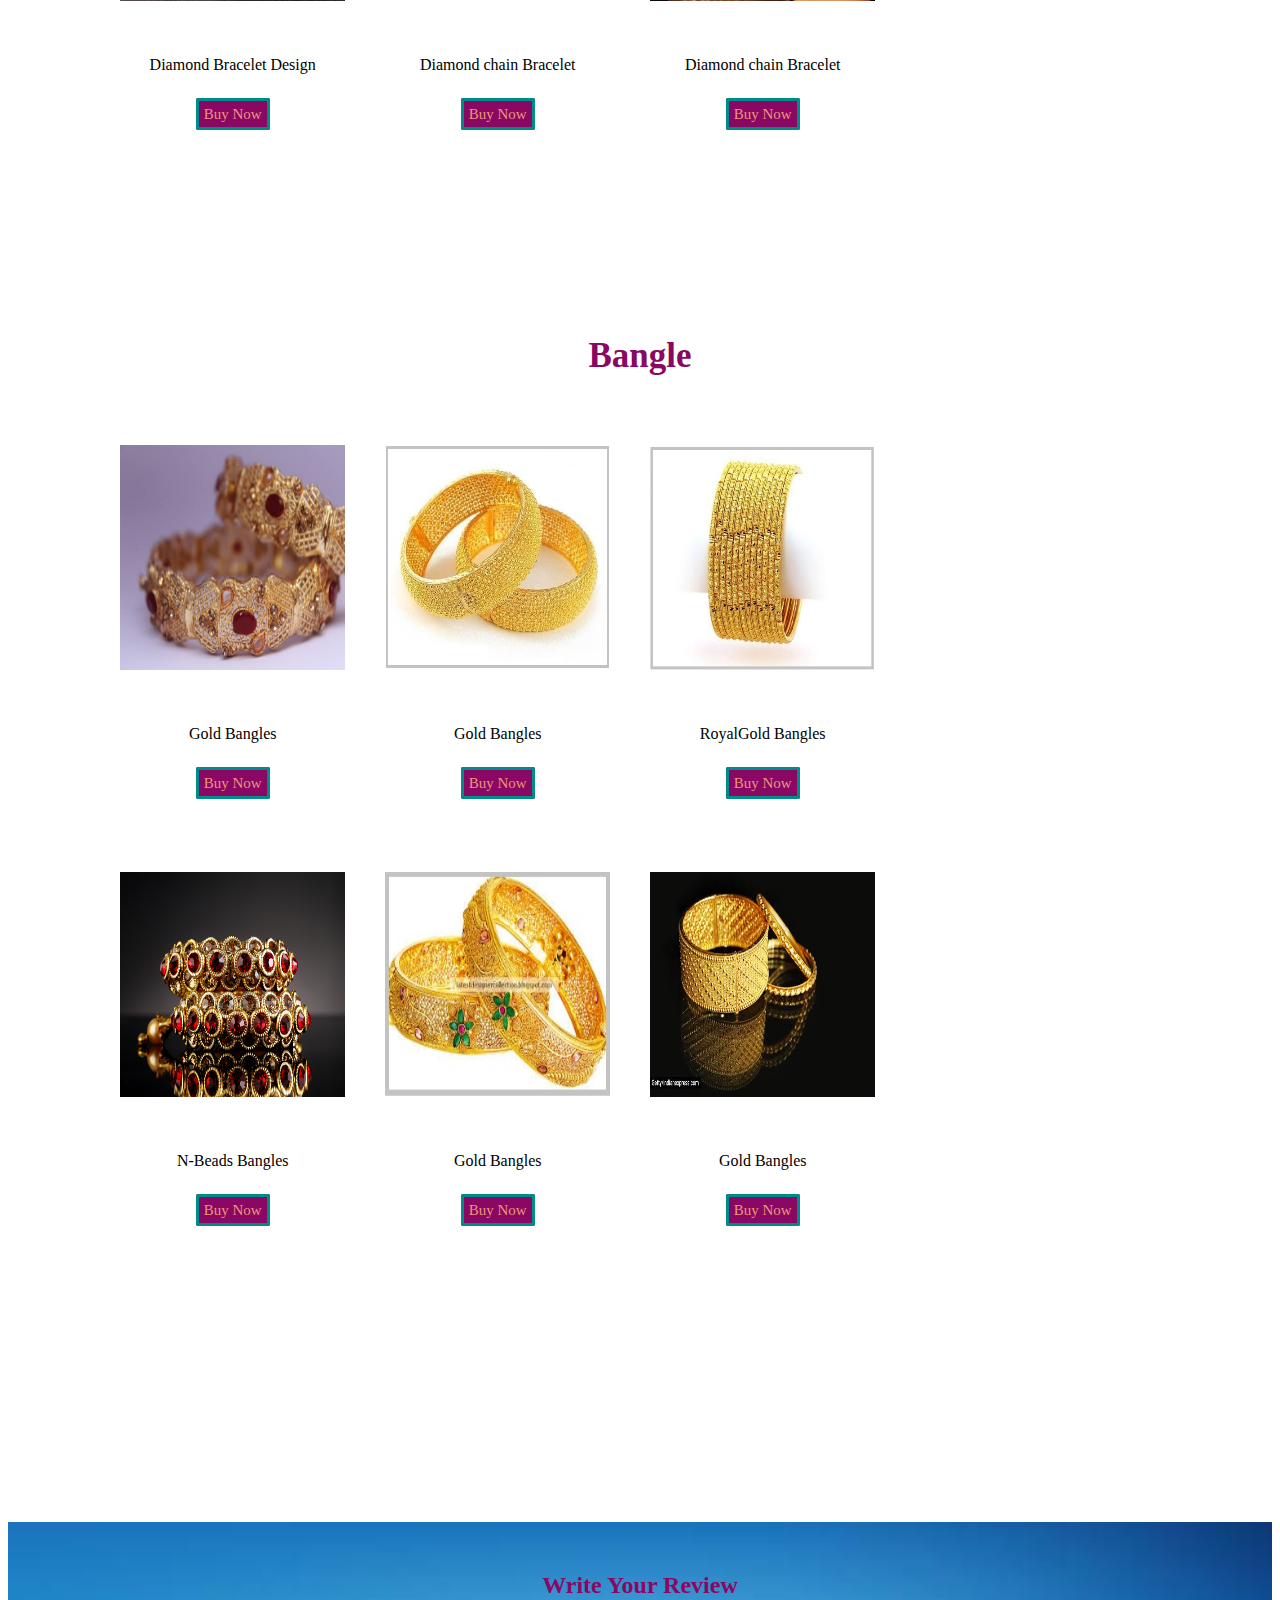
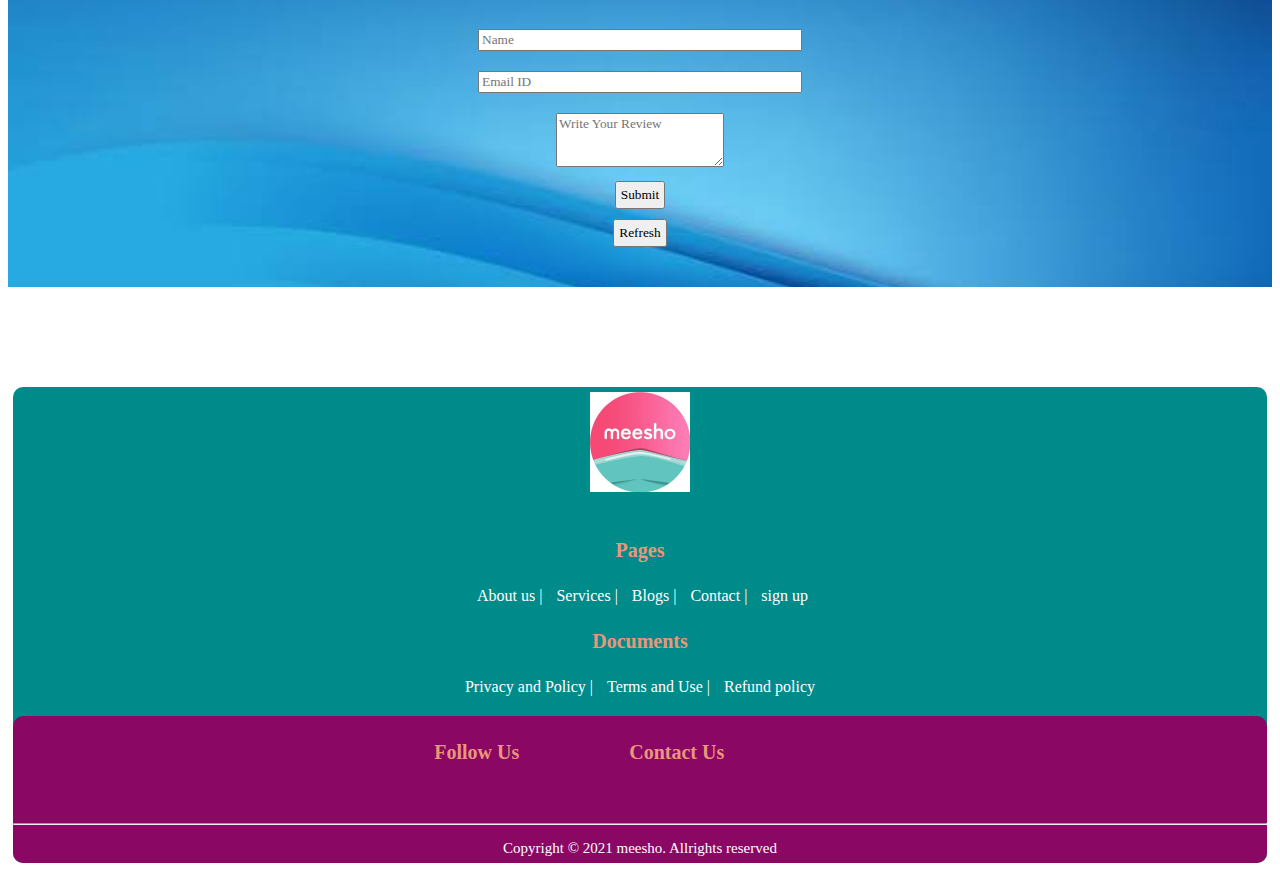
<file: services.html>
<!DOCTYPE html>
<html lang="en">
    <head>
        <title>E-Commerce | Services</title>
        <link rel="icon" href="images/meesho.jpg">
        <meta http-equiv="Content-Type" content="text/html:charset=UTF-8">
        <meta http-equiv="X-UA-Compatible" content="IE=7">
        <meta charset="utf-8">
        <meta name="viewport" content="width=device-width, initial-scale=1">
        <link rel="stylesheet" href="style.css">
          <link rel="stylesheet" href="https://cdnjs.cloudflare.com/ajax/libs/font-awesome/5.15.3/css/all.min.css"
            integrity="sha512-iBBXm8fW90+nuLcSKlbmrPcLa0OT92xO1BIsZ+ywDWZCvqsWgccV3gFoRBv0z+8dLJgyAHIhR35VZc2oM/gI1w=="
            crossorigin="anonymous" referrerpolicy="no-referrer" />
    </head>
    <body>
        <nav class="nav nav_top">
            <div class=logo>
                <a href="index.html"><img src="images/meesho.jpg" width="100"</a>
            </div>
            <div class="nav_side">
                <a href="about.html">About Us</a>
                <a href="services.html">Services</a>
                <a href="blogs.html">Blogs</a>
                <a href="contact.html">Contact Us</a>
                <a href="signup.html">Sign Up/Login</a>
            </div>
        </nav>
        <div class="product">
          <h2>Our Products</h2>
          <div class="product_container">
              <div class="image">
                  <img src="images/ring preview.jpeg" width=200 height=200 >
                  <a href="#ring_content">Ring</a>
              </div>
              <div class="image">
                  <img src="images/vadanam.jpeg"width="300" height="200" >
                  <a href="#vadanam_content">Vadanam</a>
              </div>
              <div class="image">
                  <img src="images/necklace.jpg"width="300" height="200" >
                  <a href="#necklace_content">Necklace</a>
              </div>
              <div class="image">
                  <img src="images/bracelet.jpeg" width="300" height="200" >
                  <a href="#bracelet_content">Bracelet</a>
              </div>
              <div class="image">
                  <img src="images/bg6.jpg"width="300" height="200" >
                  <a href="#bangle_content">Bangle</a>
              </div>
          </div>
          </div>
        <div class="product_content">
          <div id="ring_content">
            <h2>Ring</h2>
              <div class="prd">
                <div class="prd1">
                  <div class="prd2">                       
                    <img src="images/r1.jpeg">
                    <div class="prd_content">
                      <p>Silver Ring Design</p>
                    </div>
                    <a href="">Buy Now</a>
                  </div>
                       
                  <div class="prd2">
                      <img src="images/r3.jpeg">
                      <div class="prd_content">
                        <p>Gold Plated Ring</p>
                      </div>
                      <a href="">Buy Now</a>
                  </div>
                  <div class="prd2">
                      <img src="images/r2.jpeg">
                      <div class="prd_content">
                        <p>Floral Platinum</p>
                      </div>
                      <a href="">Buy Now</a>
                  </div>
                </div>
                  <div class="prd1">
                    <div class="prd2">
                        <img src="images/r4.jpeg">
                        <div class="prd_content">
                          <p>Love shape Ring</p>
                        </div>
                        <a href="">Buy Now</a>
                    </div>
                    <div class="prd2">
                      <img src="images/r6.jpeg">
                      <div class="prd_content">
                        <p>Round Gold Ring</p>
                      </div>
                      <a href="">Buy Now</a>
                    </div>
                    <div class="prd2">
                      <img src="images/r5.jpeg">
                      <div class="prd_content">
                        <p>Round Gold Ring</p>
                      </div>
                      <a href="">Buy Now</a>
                    </div>
                  </div> 
                </div>
              </div>     
          <div>

            <div id="vadanam_content">
                <h2>vaddanam</h2>
                
                <div class="prd">
                  <div class="prd1">
                    <div class="prd2">
                        <img src="images/vd1.jpeg" width="225" height="225">
                        <div class="prd_content">
                          <p>Latest Diamond Vaddanam </p>
                        </div>
                        <a href="">Buy Now</a>
                        
                    </div>
                    <div class="prd2">
                        <img src="images/vd2.jpeg" width="225" height="225">
                        <div class="prd_content">
                          <p>Gold Plated Vaddanam Design</p>                        
                        </div>
                        <a href="">Buy Now</a>
                        
                    </div>
                    <div class="prd2">
                        <img src="images/vd3.jpeg" width="225" height="225" >
                        <div class="prd_content">
                          <p>Pink Diamond Vaddanam</p>
                        </div>
                        <a href="">Buy Now</a>
                        
                    </div>
                  </div>
                  <div class="prd1">
                    <div class="prd2">
                        <img src="images/vd4.jpeg" width="225" height="225">
                        <div class="prd_content">
                          <p>Gold Plated Pink Vaddanam</p>
                        </div>
                        <a href="">Buy Now</a>
                       
                    </div>
                    <div class="prd2">
                        <img src="images/vd5.jpeg" width="225" height="225">
                        <div class="prd_content">
                          <p>Perfect Vaddanam Design</p>
                        </div>
                         <a href="">Buy Now</a>
                         
                    </div>
                    <div class="prd2">
                      <img src="images/vd7.jpeg" width="225" height="225" >
                      <div class="prd_content">
                        <p>Perfect Vaddanam Design</p>
                      </div>
                       <a href="">Buy Now</a>
                       
                    </div>
                  </div>
                </div>
            </div>
            <div id="necklace_content">
                <h2>Necklace</h2>
                <div class="prd">
                  <div class="prd1">
                    <div class="prd2">
                        <img src="images/nk1.jpeg" width="225" height="225">
                        <div class="prd_content">
                          <p>Silver Plated Necklace Dwsign</p>
                        </div>
                        <a href="">Buy Now</a>
                    </div>
                    <div class="prd2">
                        <img src="images/nk2.jpeg" width="225" height="225" >
                        <div class="prd_content">
                          <p>Pearl Gold Plated Necklace</p>
                        </div>
                     <a href="">Buy Now</a>
                    </div>
                    <div class="prd2">
                        <img src="images/nk3.jpeg" width="225" height="225">
                        <div class="prd_content">
                          <p>Diamond Necklace Design</p>
                        </div>
                        <a href="">Buy Now</a>
                    </div>
                  </div>
                  <div class="prd1">
                    <div class="prd2">
                        <img src="images/nk4.jpeg" width="225" height="225" >
                        <div class="prd_content">
                          <p>Gold Plated Necklace Design</p>
                        </div>
                        <a href="">Buy Now</a>
                    </div>
                    <div class="prd2">
                        <img src="images/nk6.jpeg" width="225" height="225" >
                        <div class="prd_content">
                          <p>Diamond Necklace Design</p>
                        </div>
                        <a href="">Buy Now</a>
                    </div>
                    <div class="prd2">
                      <img src="images/nk5.jpeg" width="225" height="225">
                      <div class="prd_content">
                        <p>Diamond Necklace Design</p>
                      </div>
                      <a href="">Buy Now</a>
                  </div>
                  </div>
                </div>
            </div>
            <div id="bracelet_content">
                <h2>Bracelet</h2>
                <div class="prd">
                  <div class="prd1">
                    <div class="prd2">
                        <img src="images/bl1.jpg" width="225" height="225">
                        <div class="prd_content">
                          <p>Diamond Bracelet Design</p>
                        </div>
                        <a href="">Buy Now</a>
                    </div>
                    <div class="prd2">
                        <img src="images/bl2.jpeg" width="225" height="225">
                        <div class="prd_content">
                          <p>Diamond Bracelet Design</p>
                        </div>
                     <a href="">Buy Now</a>
                    </div>
                    <div class="prd2">
                        <img src="images/bl3.jpeg" width="225" height="225">
                        <div class="prd_content">
                          <p>Gold Plated Bracelet Design</p>
                        </div>
                        <a href="">Buy Now</a>
                    </div>
                  </div>
                  <div class="prd1">
                    <div class="prd2">
                        <img src="images/bl4.jpeg" width="225" height="225" >
                        <div class="prd_content">
                          <p>Diamond Bracelet Design</p>
                        </div>
                        <a href="">Buy Now</a>
                    </div>
                    <div class="prd2">
                        <img src="images/bl5.jpeg" width="225" height="225">
                        <div class="prd_content">
                          <p>Diamond chain Bracelet</p>
                        </div>
                         <a href="">Buy Now</a>
                    </div>
                    <div class="prd2">
                      <img src="images/bracelet.jpeg" width="225" height="225">
                      <div class="prd_content">
                        <p>Diamond chain Bracelet</p>
                      </div>
                       <a href="">Buy Now</a>
                  </div>
                  </div>
                </div>   
            </div>
            <div id="bangle_content">
                <h2>Bangle</h2>
                <div class="prd">
                  <div class="prd1">
                    <div class="prd2">
                        <img src="images/bg1.jpeg" width="225" height="225">
                        <div class="prd_content">
                          <p>Gold Bangles</p>
                        </div>
                        <a href="">Buy Now</a>
                    </div>
                    <div class="prd2">
                        <img src="images/bg4.jpeg" width="225" height="225">
                        <div class="prd_content">
                          <p>Gold Bangles</p>
                        </div>
                     <a href="">Buy Now</a>
                    </div>
                    <div class="prd2">
                        <img src="images/bg5.jpeg" width="225" height="225">
                        <div class="prd_content">
                          <p> RoyalGold Bangles</p>
                        </div>
                        <a href="">Buy Now</a>
                    </div>
                  </div>
                  <div class="prd1">
                    <div class="prd2">
                        <img src="images/bg6.jpg" width="225" height="225">
                        <div class="prd_content">
                          <p>N-Beads Bangles</p>
                        </div>
                        <a href="">Buy Now</a>
                    </div>
                    <div class="prd2">
                      <img src="images/bg2.jpeg" width="225" height="225">
                      <div class="prd_content">
                        <p>Gold Bangles</p>
                      </div>
                       <a href="">Buy Now</a>
                  </div>
                  <div class="prd2">
                    <img src="images/bg3.jpeg" width="225" height="225">
                    <div class="prd_content">
                      <p>Gold Bangles</p>
                    </div>
                     <a href="">Buy Now</a>
                  </div>
                </div>
                </div>   
            </div>
        </div>
        

        </div>
      
        <div class="feed">
            <h2>Write Your Review</h2>
            <div class="feed_form">
            
            <form name="submit-googlesheet" method="post">
            <input type="text" name="Name" placeholder="Name"><br>
            <input type="email" name="Email" placeholder="Email ID"><br>
            <textarea rows="3" cols="20" name="Review" placeholder="Write Your Review"></textarea><br>
            <button type="submit">Submit</button><br>
            <button type="reset">Refresh</button><br>
            </form>
            </div>
            </div>
            </div>
            
            <footer>
                <div class="footer_logo">
                  <a href="index.html"><img src="images/meesho.jpg" width="100"</a>
                </div>
                <div class="pages">
                  <h3>Pages</h3>
                  <a href="about.html">About us |</a>
                  <a href="services.html">Services |</a>
                  <a href="blogs.html">Blogs |</a>
                  <a href="contact.html">Contact |</a>
                  <a href="signup.html">sign up</a>
                </div>
                <div class="doc">
                  <h3>Documents</h3>
                  <a href="">Privacy and Policy |</a>
                  <a href="">Terms and Use |</a>
                  <a href="">Refund policy</a>
                </div>
                <div class="media">
                  <div class="media_container">
                    <div class="social">
                      <h3>Follow Us</h3>
                      <a href="https://m.facebook.com/meeshosupply/" target="_blank"><i class="fab fa-facebook" aria-hidden="true"></i></a>
                   <a href="https://www.instagram.com/meeshoapp/?hl=en" target="_blank"><i class="fab fa-instagram" aria-hidden ="true"></i></a>
                   <a href="https://in.linkedin.com/company/meesho" target="_blank"><i class="fab fa-linkedin" aria-hidden="true"></i></a>
                </div>
                <div class="contact">
                  <h3>Contact Us</h3>
                  <a href=""><i class="fab fa-whatsapp" aria-hidden ="true"></i></a>
                      <a href="tel:+9108061799600"><i class="fa fa-phone-square" aria-hidden="true"></i></a>
                      <a href="mailto:help@meesho.com"><i class="fa fa-envelope" aria-hidden="true"></i></a>
                    </div>                
                  </div>
                  <hr>
                  <div class="copy">
                      <p>Copyright © 2021 meesho. Allrights reserved</p>
                  </div>
                </div> 
              </footer>
              <script>
                const scriptURL="https://script.google.com/macros/s/AKfycbzlVRoZkAQkU1pvOA4xZ0fseNCXo7abJNK1Ych_eWURIHkb6ZKHdd_JJUzUgX9mAYrY/exec"
                const form = document.forms['submit-googlesheet']
                          
                            form.addEventListener('submit', e => {
                              e.preventDefault()
                              fetch(scriptURL, { method: 'POST', body: new FormData(form)})
                                .then(response => alert("Thanks for Contacting us..! We Will Contact You Soon..."))
                                .catch(error => console.error('Error!', error.message))
                            })
                </script>
            </body>
    
 
            </html>
</file>
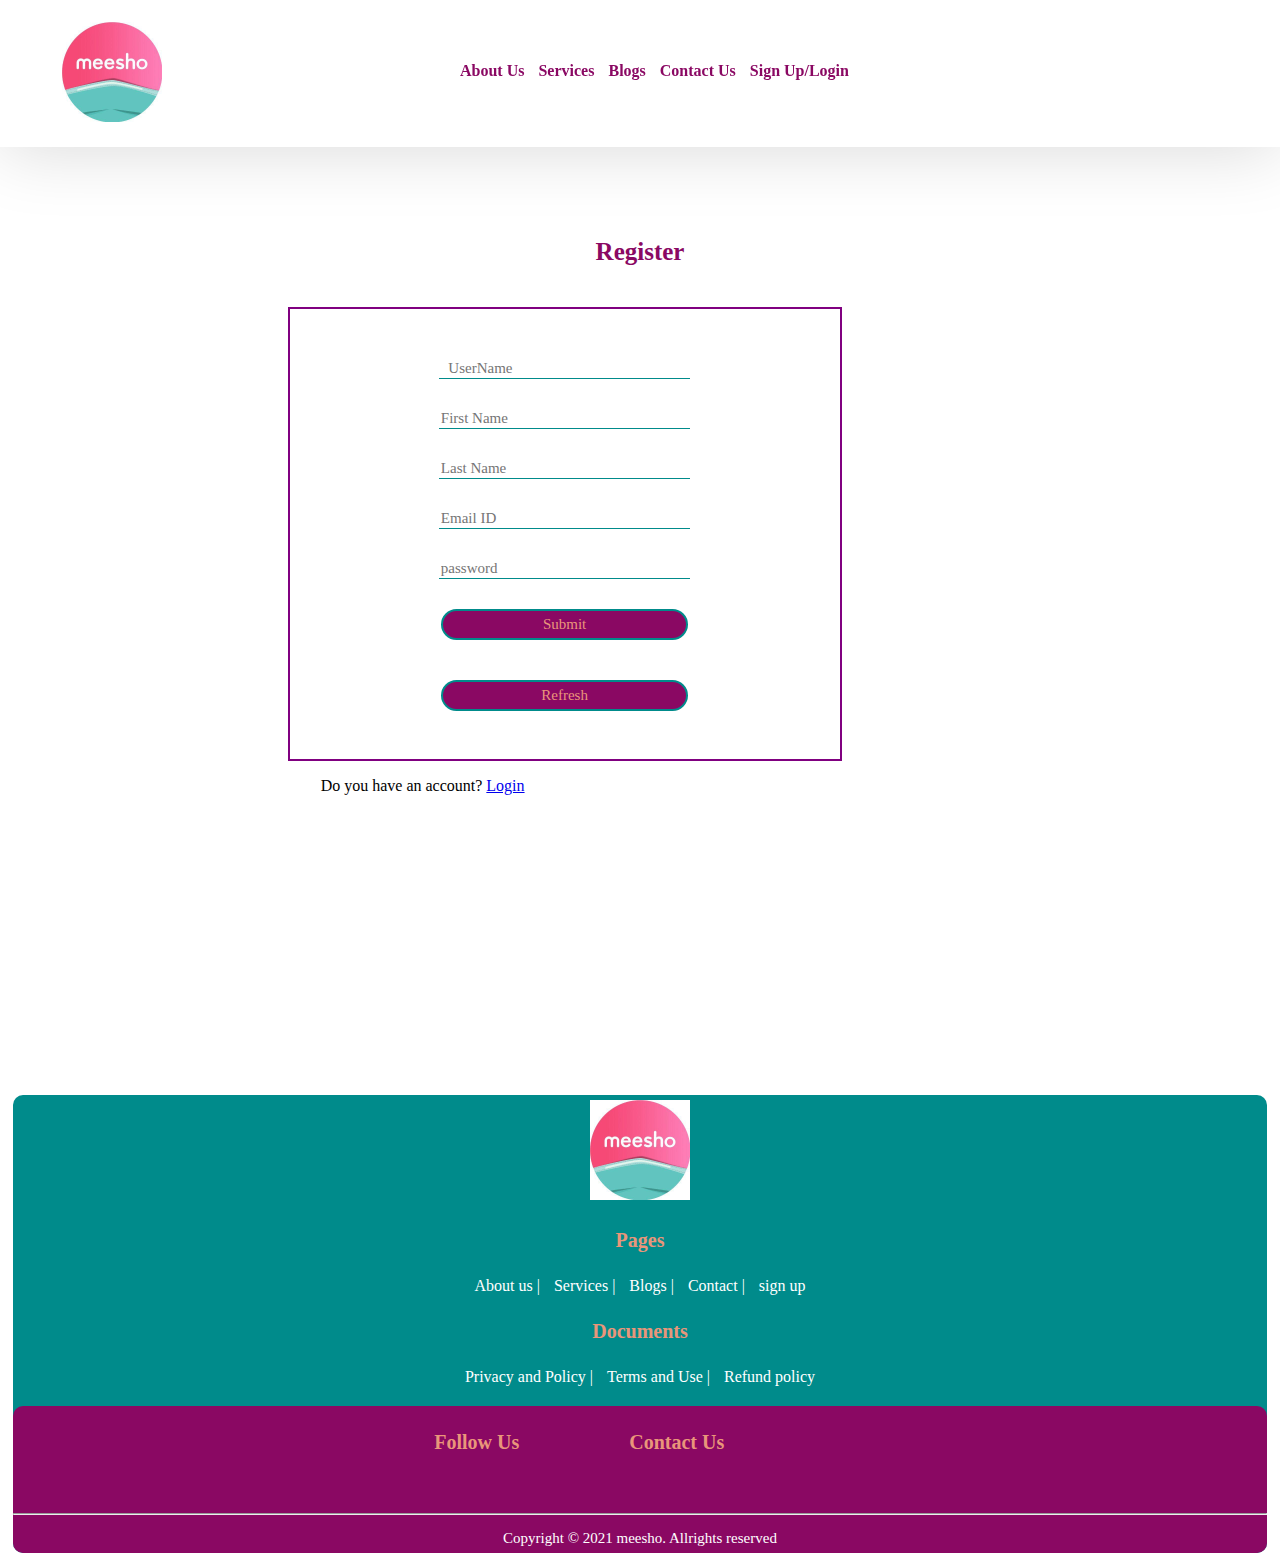
<file: signup.html>
<!DOCTYPE html>
<html lang="en">
    <head>
        <title>E-Commerce | Sign Up</title>
        <link rel="icon" href="images/meesho.jpg">
        <meta http-equiv="Content-Type" content="text/html:charset=UTF-8">
        <meta http-equiv="X-UA-Compatible" content="IE=7">
        <meta charset="utf-8">
        <meta name="viewport" content="width=device-width, initial-scale=1">
        <link rel="stylesheet" href="style.css">
          <link rel="stylesheet" href="https://cdnjs.cloudflare.com/ajax/libs/font-awesome/5.15.3/css/all.min.css"
            integrity="sha512-iBBXm8fW90+nuLcSKlbmrPcLa0OT92xO1BIsZ+ywDWZCvqsWgccV3gFoRBv0z+8dLJgyAHIhR35VZc2oM/gI1w=="
            crossorigin="anonymous" referrerpolicy="no-referrer" />
    </head>
    <body>
        <nav class="nav nav_top">
            <div class=logo>
                <a href="index.html"><img src="images/meesho.jpg" width="100"</a>
            </div>
            <div class="nav_side">
                <a href="about.html">About Us</a>
                <a href="services.html">Services</a>
                <a href="blogs.html">Blogs</a>
                <a href="contact.html">Contact Us</a>
                <a href="signup.html">Sign Up/Login</a>
                
            </div>
        </nav>
        <div class="signup">
          <h2>Register</h2>
            <div class="signup_container">
                <form name="submit-googlesheet" method="post">
                  <input type="text" name="UserName" placeholder="  UserName"required><br>
                    <input type="text" name="First Name" placeholder="First Name" required><br>
                    <input type="text" name="Last Name" placeholder="Last Name" required><br>
                    <input type="email" name="Email ID" placeholder="Email ID" required><br>
                    <input type="password" name="password" placeholder="password" required><br>
                    <button type="submit"  onclick="alert('Welcome to Meesho Hope you have a Great Shopping')">Submit</button><br>
                    <button type="reset">Refresh</button><br>
                </form>
                <div>
                  <p>Do you have an account? <a href="login.html">Login</a></p>
                </div>
            </div>

        
        </div>

        
            <footer>
                <div class="footer_logo">
                  <a href="index.html"><img src="images/meesho.jpg" width="100"></a>
                </div>
                <div class="pages">
                  <h3>Pages</h3>
                  <a href="about.html">About us |</a>
                  <a href="services.html">Services |</a>
                  <a href="blogs.html">Blogs |</a>
                  <a href="contact.html">Contact |</a>
                  <a href="signup.html">sign up</a>
                </div>
                <div class="doc">
                  <h3>Documents</h3>
                  <a href="">Privacy and Policy |</a>
                  <a href="">Terms and Use |</a>
                  <a href="">Refund policy</a>
                </div>
                <div class="media">
                  <div class="media_container">
                    <div class="social">
                      <h3>Follow Us</h3>
                      <a href="https://m.facebook.com/meeshosupply/" target="_blank"><i class="fab fa-facebook" aria-hidden="true"></i></a>
                  <a href="https://www.instagram.com/meeshoapp/?hl=en" target="_blank"><i class="fab fa-instagram-square"  aria-hidden ="true"></i></a>
                  <a href="https://in.linkedin.com/company/meesho" target="_blank"><i class="fab fa-linkedin" aria-hidden="true"></i></a>
                </div>
                <div class="contact">
                  <h3>Contact Us</h3>
                  <a href=""><i class="fab fa-whatsapp-square" aria-hidden ="true"></i></a>
                  <a href="tel:+9108061799600"><i class="fa fa-phone-square" aria-hidden="true"></i></a>
                  <a href="mailto:help@meesho.com"><i class="fa fa-envelope" aria-hidden="true"></i></a>
                    </div>                
                  </div>
                  <hr>
                  <div class="copy">
                      <p>Copyright © 2021 meesho. Allrights reserved</p>
                  </div>
                </div>
                
                  
              </footer>
              <script>
                const scriptURL="https://script.google.com/macros/s/AKfycbxe2hRxQwyIXVh5VA7PDJi3evvP3kqFhrW5gqLCsCmSWiHfS9qdkTCwcp0nqHKp8TCCIA/exec"
                const form = document.forms['submit-googlesheet']
                          
                            form.addEventListener('submit', e => {
                              e.preventDefault()
                              fetch(scriptURL, { method: 'POST', body: new FormData(form)})
                                .then(response => alert("Thanks for Login Welcome to Meesho.Have a Great Shopping"))
                                .catch(error => console.error('Error!', error.message))
                            })
                </script>
            </body>
    
 
            </html>
</file>
<file: style.css>
.nav
    {
        background-color: white;
        z-index:9;
        padding-left: 40px;
        display:flex;
        box-shadow: 0px 3px 70px 0px rgba(0,0,0,.15);
    }
    .nav_top{
        position:fixed;
        top:0;
        left:0;
        right:0;
    }
    .logo{
        float:left;
    }
    .logo img{
        margin:15%;
        padding:5px;
    }
    .nav_side{
        padding-block-start: 30px;
        padding-inline-start: 300px;
        padding-top: 5%;
    }
    .nav_side a{
        text-decoration: none;
        margin-right: 10px;
    
        color: #8a0863 ;
        font-weight: bolder;
        font-size: 16px;
        font-family: Georgia, serif;
    }
    .nav_side a:hover{
        color:darkcyan;
        transition:.5s;
    }
    .main{
        margin-top: 30px;
        background-image:linear-gradient(to bottom right,#8a0863,darkblue);
        margin:5px;
        border-radius: 10px;
        margin-bottom: -10%;
    }
    .main .main_content{
        margin-top: 5%;
        display: flex;  
        text-align: center;  
        padding-bottom: 2%;
    } 
    .main .main_content .main_content1{
        text-align: center;
        width:100%;
        height: 100%; 
    }
    .main .main_content .main_content1 img{
        border-radius: 10px;
        padding:20px;
        padding-top: 20%;
    width:100%;
    height:100%;
    }
    .main .main_content .main_content2 h2{
        text-align:center;
        padding-top:50%;
        color:darksalmon;
        font-size:25px;
        font-family: Georgia, serif;
        font-weight: bolder;
        opacity: 0.5;
        
        
    }
    .product {
        padding-top: 13%;
    }
    .product h2{
        font-size: 30px;
        color:#8a0863;
        font-family: Georgia, serif;
        text-align:center;
    }
    .product .product_container{
        margin-top:10px;
        display:flex;
        align-items:baseline;
        margin-right: 5%;
        margin-left: 5%;
        
    }
    .product .product_container .image{
        width:33%;
        height:auto;
    }
    .product .product_container .image{
        display:grid;
        margin-top:5%;
        margin-right:10px;
    }
    .product .product_container .image img{
        border-radius:50%;
        width:100%;
        padding:5px;
    }
    .product .product_container .image a{
        color:#8a0863;
        font-family: Georgia, serif;
        margin-left:5px;
        margin-top: 15px;
        font-size: 20px;
        font-weight:bold;
        text-align: center;
        text-decoration:none;
    }  
    .product .product_container .image a:hover{
        color:darkcyan;
        transition:.5s;
    }
    .sign{
        margin:5%;
        padding:30px
    }
    .sign .sign_container{
        display:flex;
        text-align: center;
    }
    .sign .sign_container .btn{
    padding-top:10%;

    }
    .sign .sign_container .btn p{
    font-size:25px;
    padding-top:30%;
    padding-right: 10%;
    padding-bottom: 15px;
    }
    .sign .sign_container img{
        padding-right: 30px;
    }

    .sign .sign_container .btn a{
    border:2px solid darkcyan;
    text-decoration:none;
    color:darksalmon;
    font-family: Georgia, serif;
    padding:4px 100px;
    border-radius:20px;
    font-size:20px;
    background-color: #8a0863;
    }
    .sign .sign_container .btn a:hover{
    border:none;
    color:#8a0863;
    font-family: Georgia, serif;
    background-color:rgb(5, 112, 112);
    border-bottom:5px solid darksalmon;
    transition:.5s;
    }

    .carousel-container {
        text-align: center;
    }
    .carousel-container h2{
        color:#6d045b;
        text-align:center;
        font-family: Georgia, serif;
        font-size: 35px;
        padding:50px;
    }
    .carousel-container a{
        border:3px solid  darkcyan;
        border-radius:2px;
        background-color:purple;
        color:darksalmon;
        font-family: Georgia, serif;
        padding: 5px 5px;
        font-size:15px;
        text-decoration:none;
        transition:.5s;
        
    } 
    .carousel-container a:hover{
        border:none;
        border-bottom:4px solid  darksalmon;
        border-radius:2px;
        background-color:darkcyan;
        color:darksalmon;
        font-family: Georgia, serif;
        padding: 5px 5px;
        font-size:15px;
        text-decoration:none;
        transition:.5s;
    }
    .main-carousel{
        margin:10px;
    margin:10px;
    margin-bottom: 7%;
    }
    .main-carousel .carousel-cell{
    padding: 10px;
    }
    .main-carousel .carousel-cell img{

    padding:10px;
    border-radius:10%;
    }
    .main-carousel .carousel-cell img:hover{
    box-shadow: 0px 3px 70px 0px rgba(0,0,0,.30);
    }
    .main-carousel .carousel-cell .carousel-content{
    text-align:center;
    font-family: Georgia, serif;
    line-height:10px;
    padding-bottom: 20px;
    }
    .main-carousel .carousel-cell .carousel-content h3{
    color: #6d045b;
    padding-bottom: 10px;
    }
    .main-carousel .carousel-cell .carousel-content p{
    color:black;
    padding-bottom:20px;
    }
    .main-carousel .carousel-cell .carousel-content a{
        border:3px solid  darkcyan;
        border-radius:2px;
        background-color:#8a0863;
        color:darksalmon;
        font-family: Georgia, serif;
        padding:5px 5px;
        font-size:15px; 
        text-decoration:none;
        transition:.5s;
    }
    .main-carousel .carousel-cell .carousel-content a:hover{
        border:none;
        color:#8a0863;
        background-color: rgb(5, 112, 112);
        border-bottom:4px solid darksalmon;
        font-weight:bolder;
    }
    .product_content{
        padding-bottom:10%;
    }
    #ring_content{
        padding:20px;
    }
    #ring_content h2
    {
        padding-top: 10%;
        text-align:center;
        font-family: Georgia, serif;
        color:#8a0863;
        font-size: 35px;
    } 
    #vadanam_content{
        padding:10px;
    }
    #vadanam_content h2
    {
        padding-top: 10%;
        text-align:center;
        font-family: Georgia, serif;
        color:#8a0863;
        font-size: 35px;
    } 
    #necklace_content{
        padding:10px;
    }
    #necklace_content h2
    {
        padding-top: 10%;
        text-align:center;
        font-family: Georgia, serif;
        color:#8a0863;
        font-size: 35px;
    } 
    #bracelet_content{
        padding:10px;
    }
    #bracelet_content h2
    {
        padding-top: 10%;
        text-align:center;
        font-family: Georgia, serif;
        color:#8a0863;
        font-size: 35px;
    } 
    #bangle_content{
        padding:10px;
    }
    #bangle_content h2
    {
        padding-top: 10%;
        text-align:center;
        font-family: Georgia, serif;
        color:#8a0863;
        font-size: 35px;
    } 
    .prd{
    margin-left: 5%;
    margin-right: 5%; 
    }
    .prd .prd1{
        display:flex;
        padding:20px;
    }
    .prd .prd2{
        text-align: center;
        padding-bottom: 20px;
    }
    .prd .prd2:hover{
        box-shadow: 0px 30px 65px  rgba(0,0,0,.30);
    }
    .prd .prd2 .prd_content p{
        font-family: Georgia, serif;
        padding:15px;
    }
    .prd .prd2 img{
        padding:20px;  
    }
    .prd .prd2 a{
        margin-top: 30%;
        border:3px solid darkcyan;
        border-radius:2px;
        background-color:#8a0863;
        color:darksalmon;
        font-family: Georgia, serif;
        padding: 5px 5px;
        font-size:15px;
        text-decoration:none;
        transition:.5s;
    }
    .prd .prd2 a:hover{
        border:none;
        color:#8a0863;
        background-color: rgb(5, 112, 112);
        border-bottom:4px solid darksalmon;
        font-weight:bolder;
    }
    .keypointer h2{
        text-align: center;
        font-family: Georgia, serif;
        color:#8a0863;
        font-size: 35px;
        padding-top:10%;
        padding-bottom: 5%;
    }
    .keypointer .key_container{
        background-image:url("images/features.jpg");   
        background-position:center;
        height:450px;
        width:70%;
        margin-left:15%;
        margin-right:10%;
        background-repeat:no repeat;
        background-size:cover;
        border-radius:10px;
    }
    .keypointer .key_container .features{
        float:left;
        text-align:left;
        padding-top:30px;
        font-size:16px;
    }
    .keypointer .key_container .features li{
        list-style:none;
        color:#6C3483;
        font-weight:bold;
        margin:10px;
        line-height:50px;
        padding-left:25px;
        border-left:5px solid #D50000;
        border-radius:5px;
        box-shadow:0px 3px 50px 0px rgba(0,0,0,0.15);
    }
    .review
    {
    padding:5px;
    text-align:center;
    }  
    .review h2{
        margin-top:10%;
        text-align:center;
        color:#6d045b;
        font-family: Georgia, serif;
        margin-bottom: 50px;
    }
    .review .review_container{
    padding-left:23%;
    padding-right: 23%;
    }
    .review .review_container .carousel-inner{
    background-color:white;
    }
    .review .review_container .item{
    width:100%;
    padding:10px;
    }
    .review .review_container .item .review_img{
    width:100%;
    height:250px;
    text-align: center;
    padding-bottom:20px;
    }
    .review .review_container .item .review_img img{
    border-radius:50%;
    width:50%;
    height:250px;
    }
    .review .review_container .item .review_content{
    text-align: center;
    }
    .review .review_container .item .review_content h3{
    padding-bottom:5px;
    }
    .review .review_container .item .review_content p{
    padding-bottom:20px;
    }
    footer{
        margin:5px;
        background-color:darkcyan;
        border-radius:10px;
        text-align:center;
        margin-top: 100px;
    }  
    .footer_logo{
        padding-top:5px;
        text-align:center;
    }
    
    .pages h3{
    color:darksalmon;
    padding:5px;
    font-size:20px;
    font-family: Georgia, serif;
    }
    .pages a{
    text-decoration: none;;
    color:white;
    padding:5px;
    font-family:Georgia, serif;
    }
    .doc h3{
    color:darksalmon;
    padding:5px;
    font-size:20px;
    font-family: Georgia, serif;
    }
    .doc a{
    text-decoration: none;;
    color:white;
    padding:5px;
    font-family:Georgia, serif;
    }
    .media .media_container .social{
    margin-left: 40px;
    }
    .media_container .social h3{
    color:darksalmon;
    padding:5px;
    font-size:20px;
    font-family: Georgia, serif;
    }
    .media_container .social a{
    text-decoration: none;;
    color:white;
    padding:5px;
    font-size: 22px;
    font-family:Georgia, serif;
    }
    .media .media_container .contact {
    margin-left:100px;
    }

    .media_container .contact h3{
    color:darksalmon;
    padding: 5px;
    font-size: 20px;
    font-family:Georgia, serif;
    padding-bottom: 5px;
    }
    .media_container .contact a{
    text-decoration: none;
    color:white;
    padding:5px;
    font-size:22px;
    font-family: Georgia, serif;
    }
    .media_container{
    display: flex;
    text-align: center;
    margin-left: 30%;

    }
    .media{
    background-color:#8a0863;
    border-radius:10px;
    margin-top: 20px;

    }
    .media p{
    color:white;
    padding-bottom: 6px;
    font-size: 15px;
    font-family: Georgia, serif;
    }
    .about_us{

    margin:5%;
    padding-top:10%;
    text-align:center;
    }
    .about_us h2{
    color:#8a0863;
    font-family: Georgia, serif;
    }
    .about_us .about_container p{
    font-family:georgia ,serif;
    line-height:25px;
    }
    .feed{
    margin-top: 10%;
    padding-top: 30px;
    padding-bottom: 30px;
    background-image:url("images/feed3.jpeg");
    background-repeat:no repeat;
    background-size:cover;
    margin-right: 10px;
    width:100%;
    height:100%;
    text-align: center;
    }
    .feed h2{

    color:#8a0863;
    padding-bottom: 10px;
    }
    .feed .feed_form form input{
        outline:none;
        width:25%;
        font-family: Georgia, serif;
        margin-bottom:20px;
    }
    .feed .feed_form form textarea{
        outline: none;
    margin-bottom:10px;
    font-family: Georgia, serif;
    }
    .feed .feed_form form button{
        padding:4px;
        margin-bottom:10px;
        font-family: Georgia, serif;
    }
    .contact_us{
        padding:30px;
        padding-top: 10%;
    }
    .contact_us h2{
        padding: 20px;
        padding-top: 70px;
        text-align:center;
        font-family: Georgia, serif; 
        color:#8a0863;
    }
    .contact_us .g_map{
        border:4px solid purple;
    }
    .contact_us .contact_container{
        padding:20px;
    }
    .login{
    padding:150px;
    text-align: center;
    padding-bottom: 2%;
    
    }
    .login h2{
        font-size: 25px;
        padding: 20px;
        font-family: Georgia, serif; 
        color:#8a0863;
        padding-left:60px;
    }
    .login .login_container form {
        width:250px;
        height:200px;
        padding:50px;
        text-align: center;
        border:2px solid #8a0863;
        margin-left: 28%;
        margin-right: 20%;
    }

    .login .login_container form input{
        outline:none;
        font-size: 15px;
    margin-bottom: 30px;
    font-family: Georgia, serif; 
    border:none;
    border-bottom: 1px solid darkcyan;
    width:55%;
    }
    .login .login_container form button{
        padding:4px;
        margin-bottom:10px;
        font-family: Georgia, serif;
        margin-bottom: 30px;
        width:55%;
        border:2px solid  darkcyan;
        background-color:#8a0863;
        color:darksalmon;
        font-family: Georgia, serif;
        padding:5px 5px;
        font-size:15px;
        text-decoration:none;
        transition:.2s;
        border-radius: 20px;
    }
    .login .login_container form button:hover{
    border:none;
        color:#8a0863;
        background-color: rgb(5, 112, 112);
        border-bottom:4px solid darksalmon;
        font-weight:bolder;
        transition:.2s;
    }
    .blog{
        padding:70px;
        padding-top: 100px;
    }
    .blog h1{
        text-align: center;
        color:#8a0863;
        font-family: Georgia, serif;
        padding:25px;
    }
    .blog .blog_view{
        background-color:darkcyan ;
        border-radius:10px;
    }
    .blog .blog_view h2{
        padding-top:20px;
        text-align: center;
        color:#8a0863;
        font-family: Georgia, serif;
    }
    .blog .blog_view .blog_container{
        display:flex;
        padding-bottom: 30px;
        margin:30px;
        height: 300px;
        padding-left:5%;
        padding-right:5%;
    }

    .blog .blog_view .blog_container .blog_img{
        float:left;
    width:40%;
    }
    .blog .blog_view .blog_container .blog_img h3{
        padding-left:10%;
    }
    .blog .blog_view .blog_container .blog_img h2{
        color:#8a0863;
        font-family: Georgia, serif;
    }
    .blog .blog_view .blog_container .blog_img img{
        border-radius: 50%;
    }
    .blog .blog_view .blog_container .blog_img p{
        padding-left:15%;
        line-height: 20px; 
        font-family: Georgia, serif;
    }
    .blog .blog_view .blog_container .blog_content {
        width:60%;
        float:right;
        padding-top: 40px;
    }
    .blog .blog_view .blog_container .blog_content p{
        line-height:35px;
        font-family: Georgia, serif;
    }
    .signup{
        padding:15%;
        text-align: center;
    padding-bottom: 3%;
    
    }
    .signup h2{
        font-size: 25px;
        padding: 20px;
        font-family: Georgia, serif; 
        color:#8a0863;
    }
    .signup .signup_container{
        width:450px;
        height:650px;
    }
    .signup .signup_container form{
        text-align: center;
        padding:50px;
        text-align: center;
        border:2px solid purple;
        width:450px;
        height:350px;
        margin-left: 20%;
    }
    .signup .signup_container form input{
        outline:none;
        font-size: 15px;
        margin-bottom: 30px;
        font-family: Georgia, serif; 
        border:none;
        border-bottom: 1px solid darkcyan;
        width:55%;
    }
    .signup .signup_container form button{
        padding:4px;
        font-family: Georgia, serif;
        margin-bottom: 40px;
        width:55%;
        border:2px solid  darkcyan;
        background-color:#8a0863;
        color:darksalmon;
        font-family: Georgia, serif;
        padding:5px 5px;
        font-size:15px;
        text-decoration:none;
        transition:.2s;
        border-radius: 20px;
    }
    .signup .signup_container form button:hover{
            border:none;
            color:#8a0863;
            background-color: rgb(5, 112, 112);
            border-bottom:4px solid darksalmon;
            font-weight:bolder;
            transition:.2s;
    }
    .team{
        margin:10px;
    }
    .team h2{
        padding:25px;
        text-align: center;
        color:#8a0863;
        font-size:30px;
        font-family: Georgia, serif;
    }
    .team .team_container{
        display:flex;
    }
    .team .team_container .team_video{
        border:6px solid purple;
        margin: 20px;
    }
    .team .team_container .team_content{
        padding-top: 5%;
        line-height: 25px;
        font-family: Georgia, serif;
        font-size: medium;
    }
</file>
